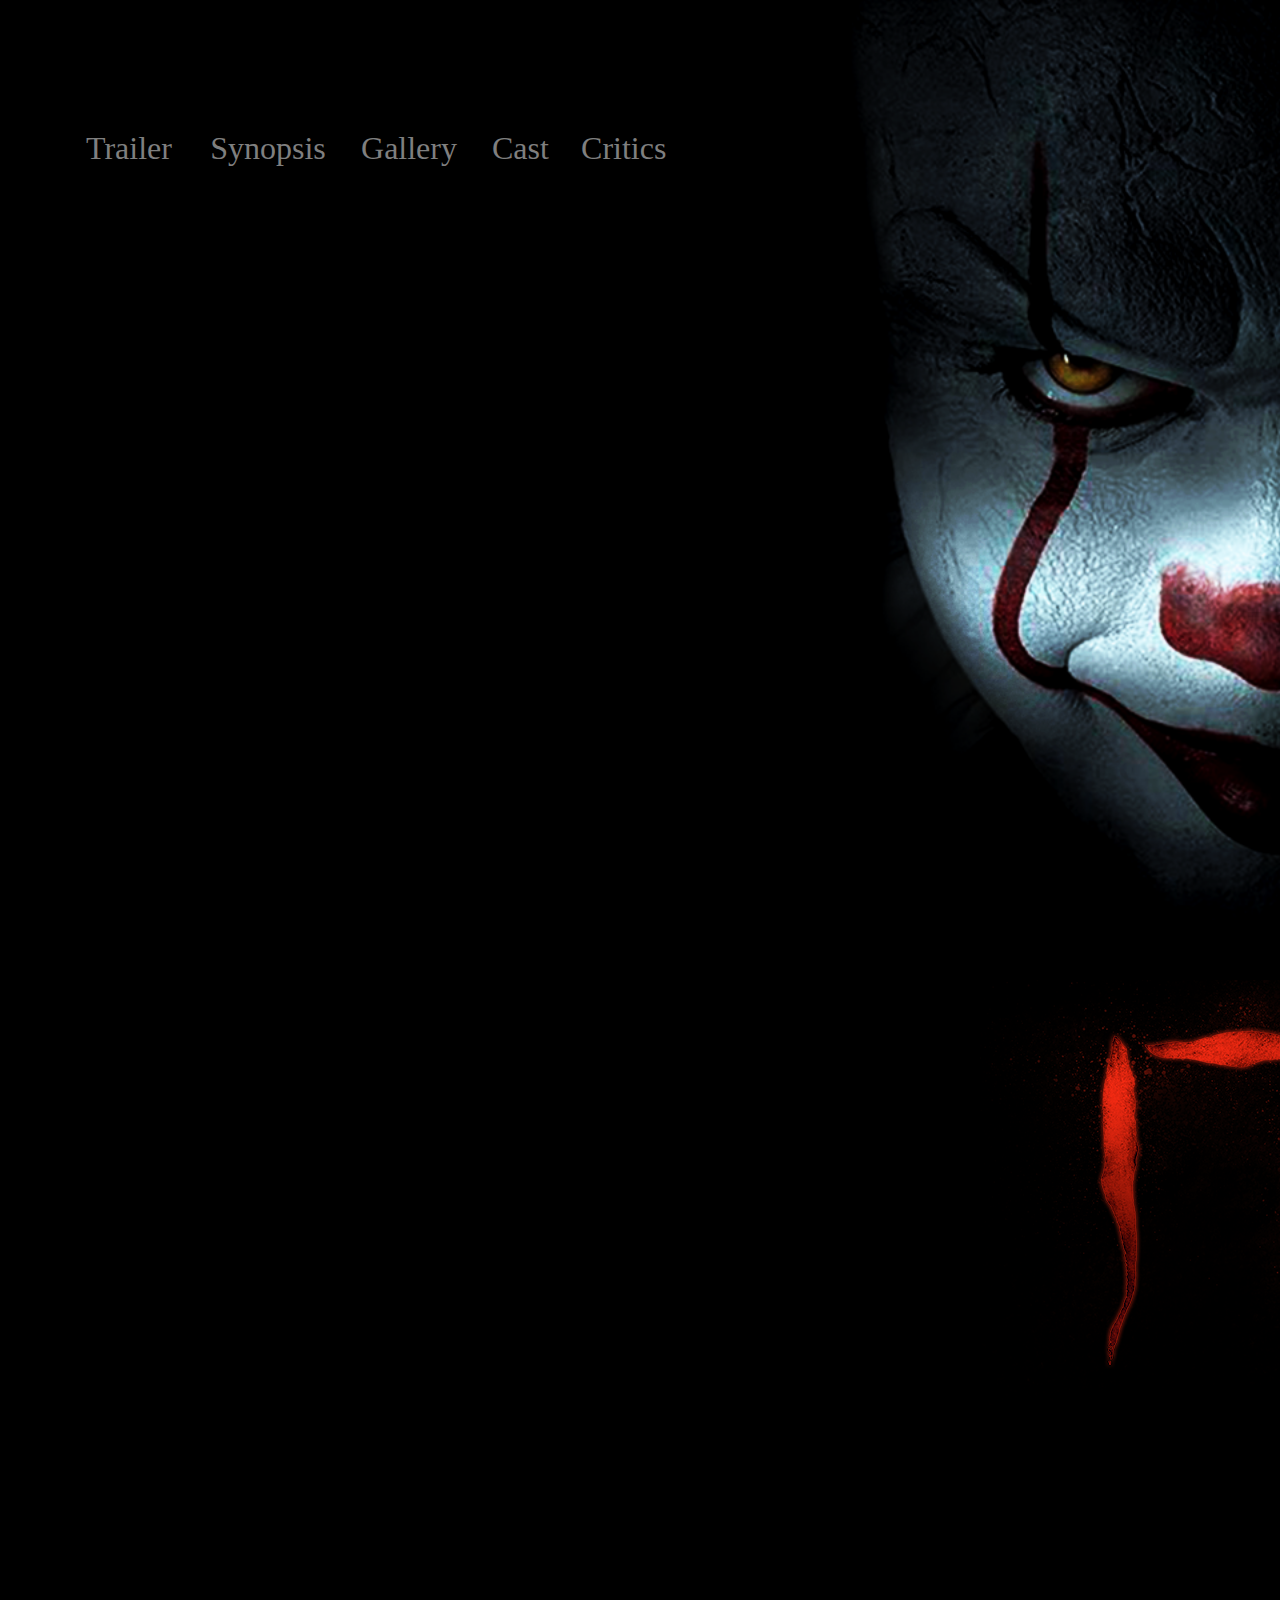
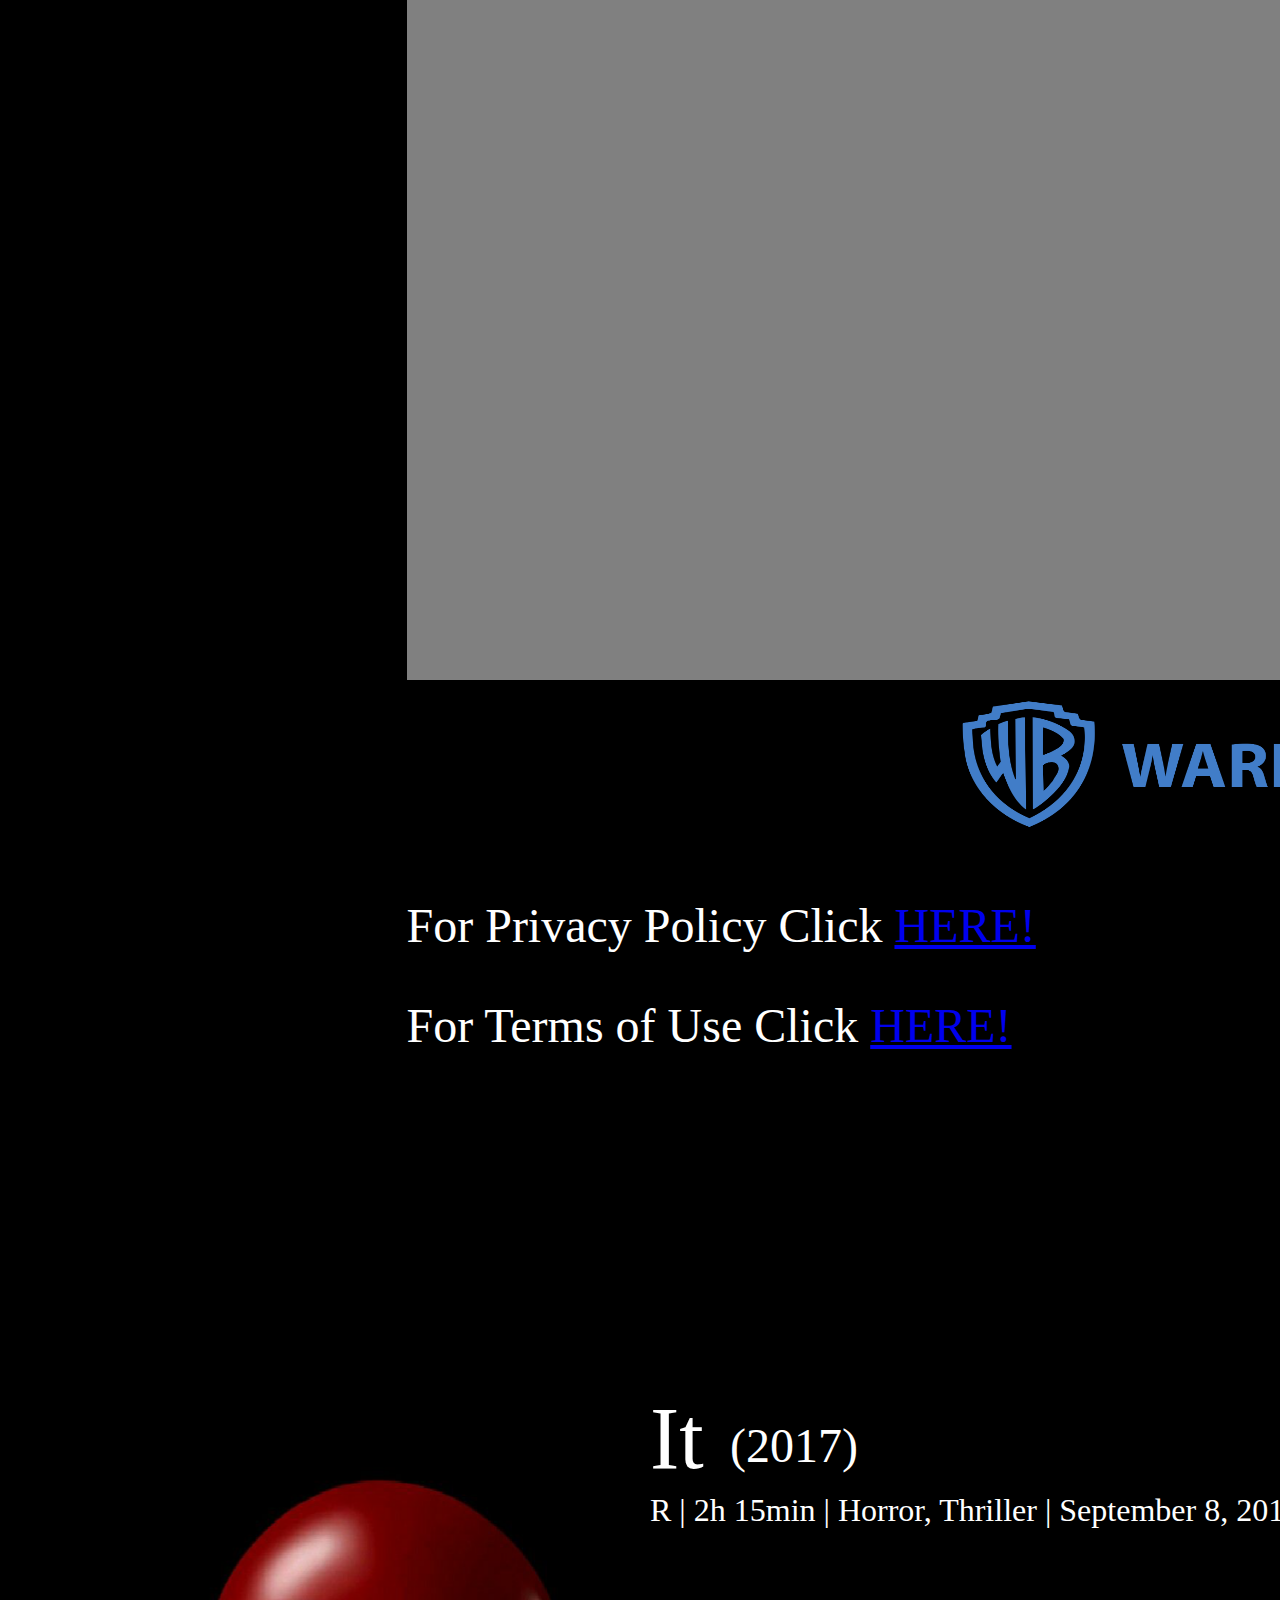
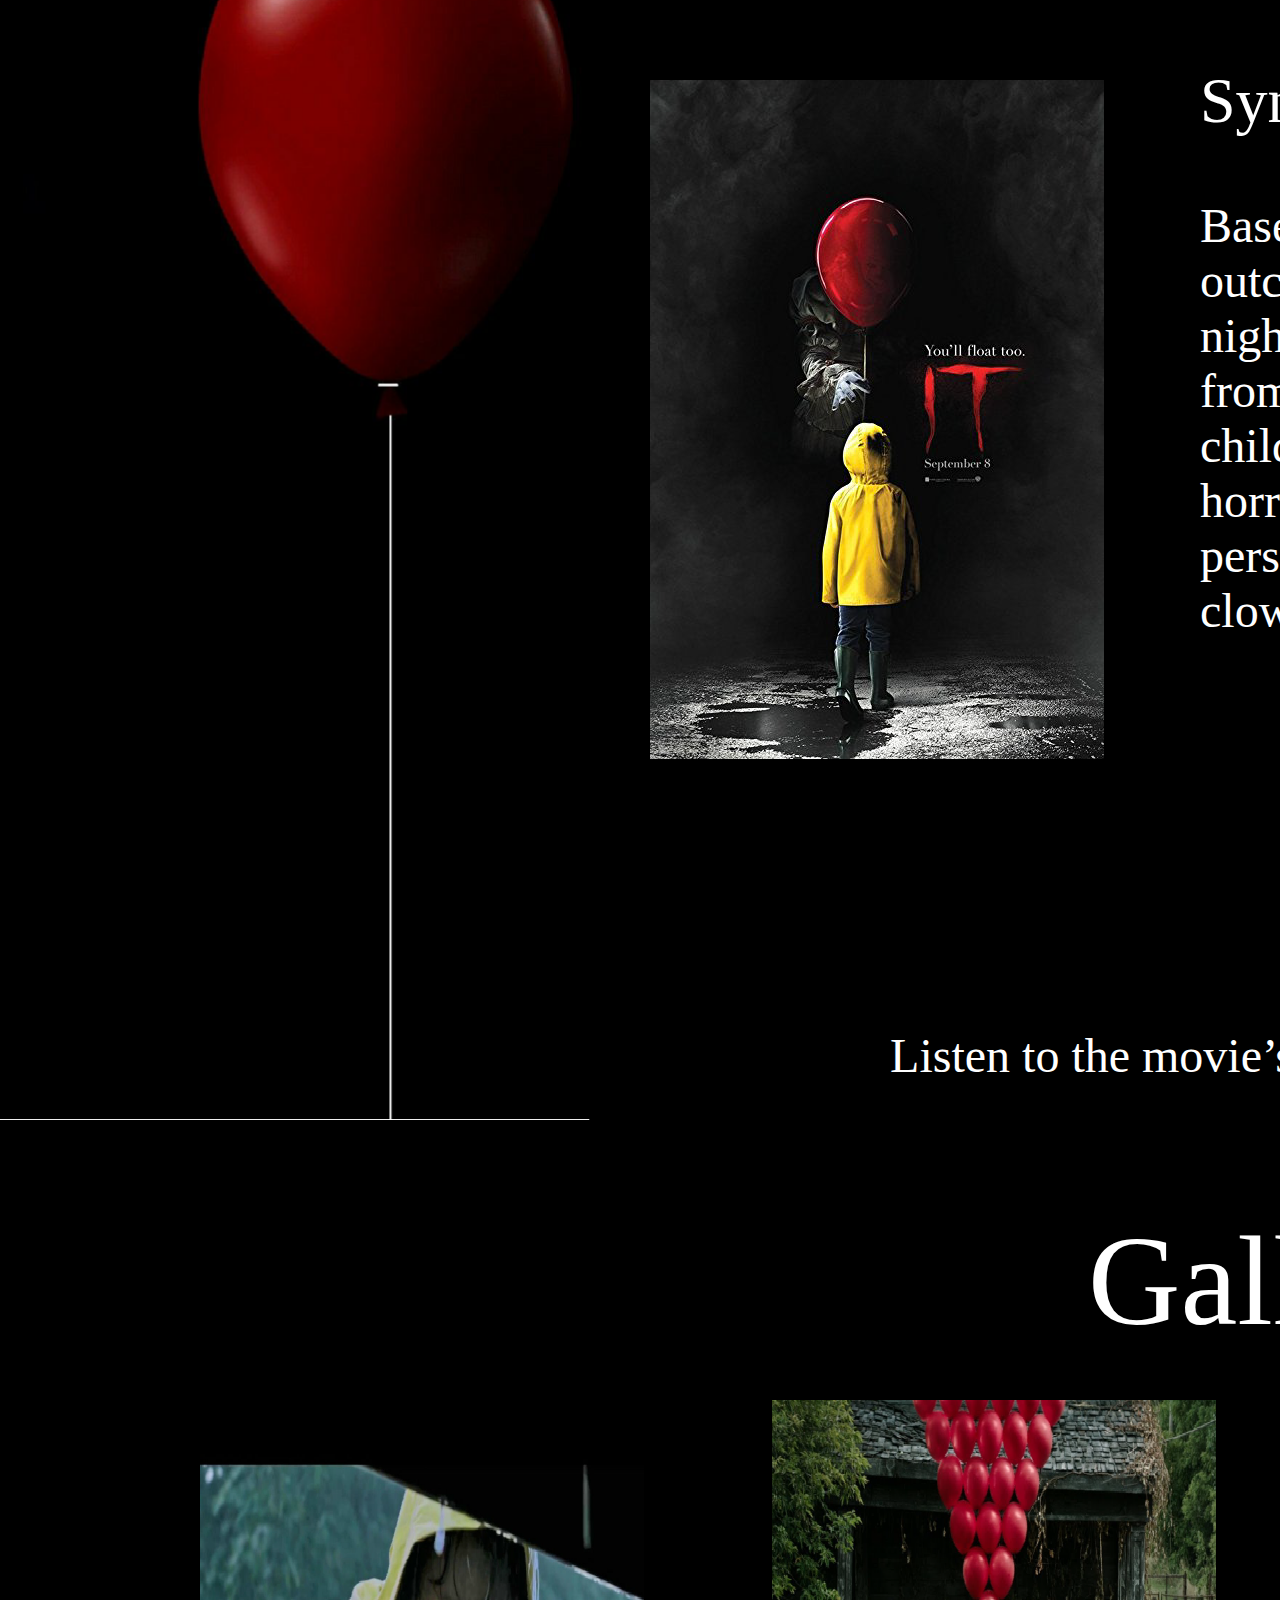
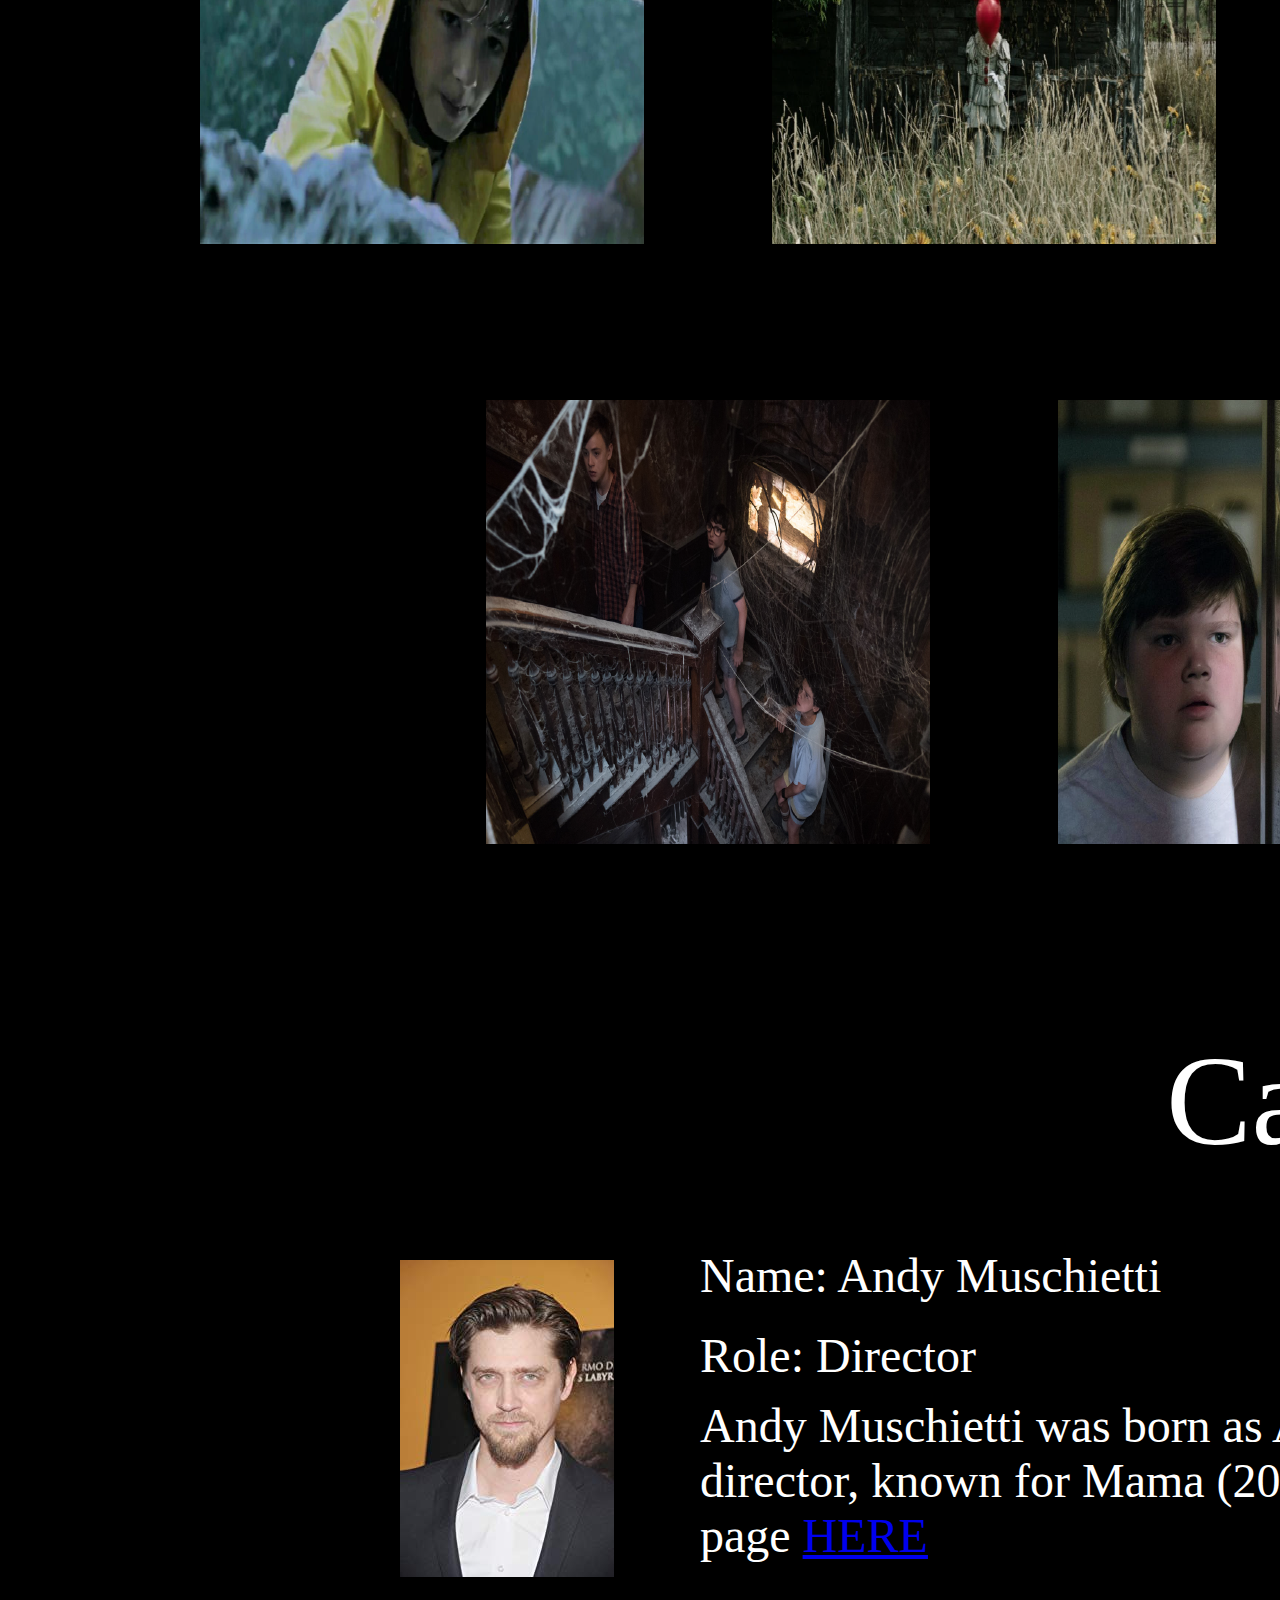
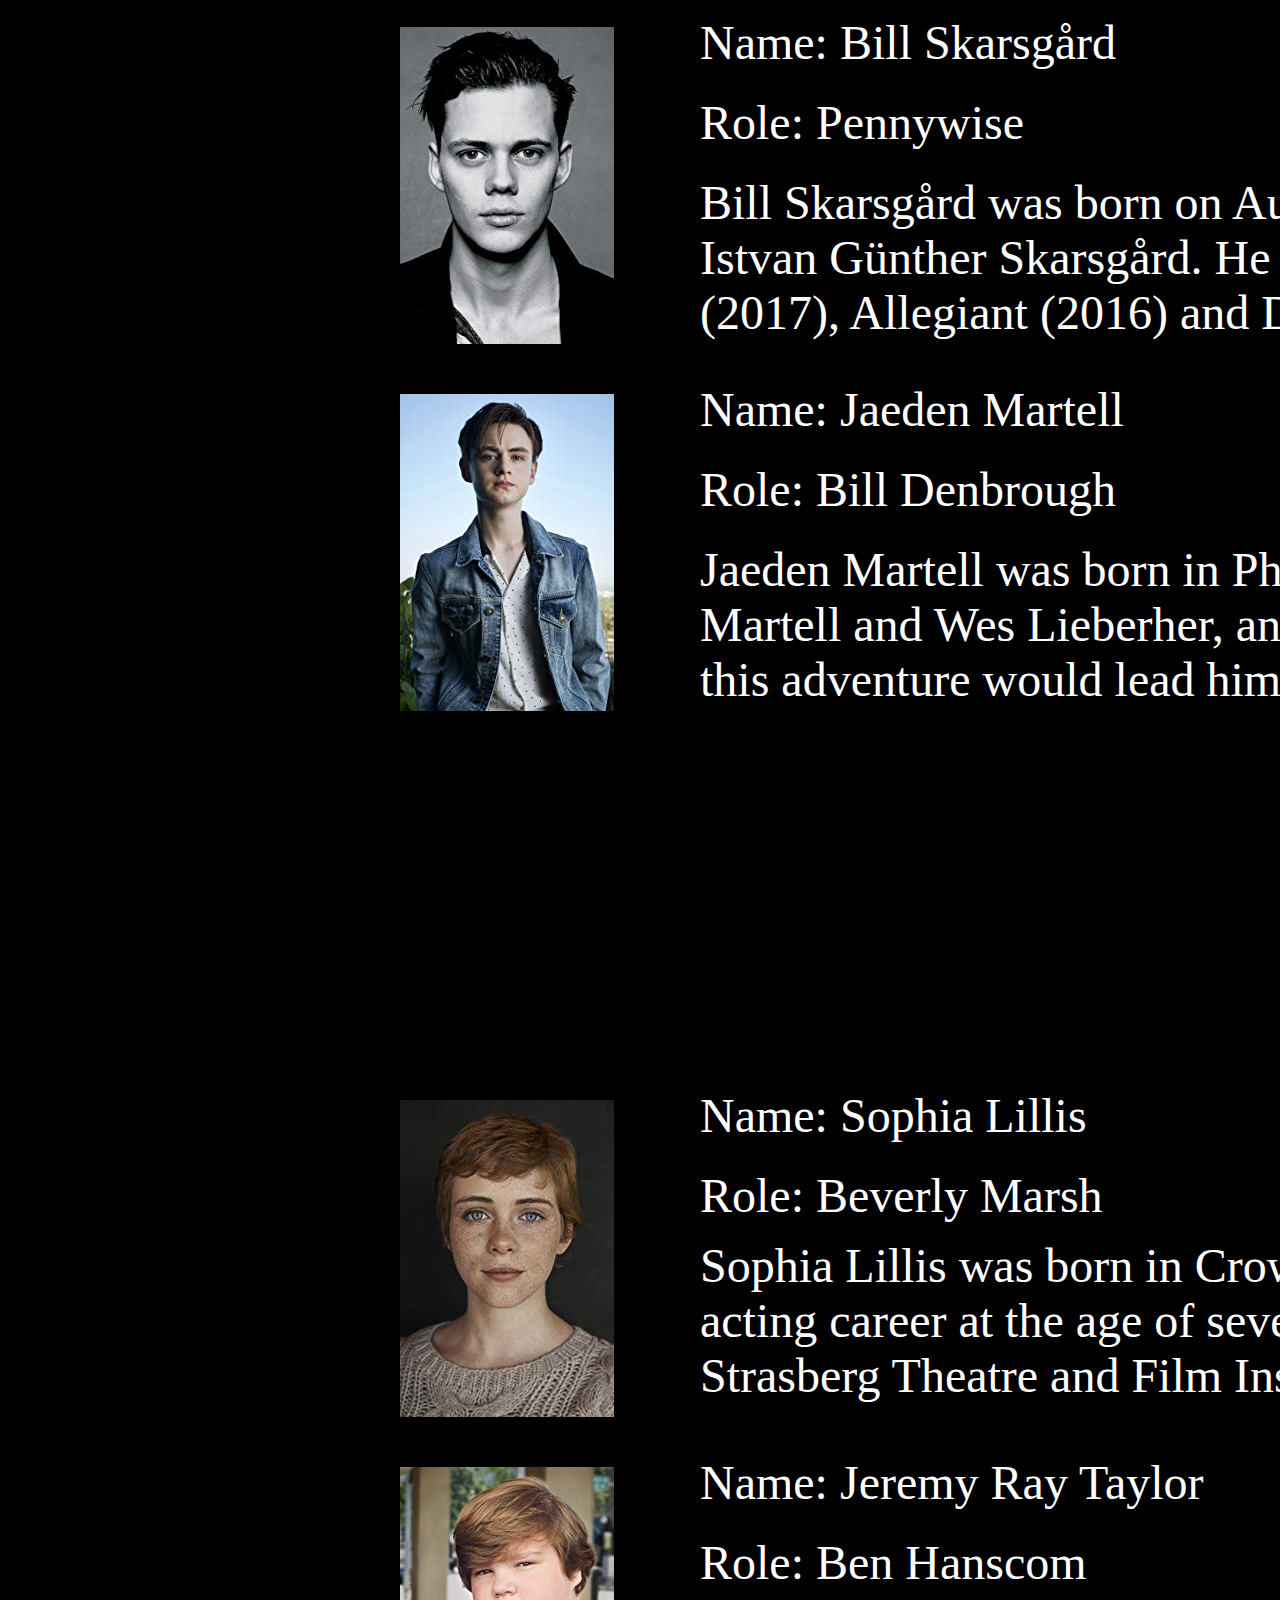
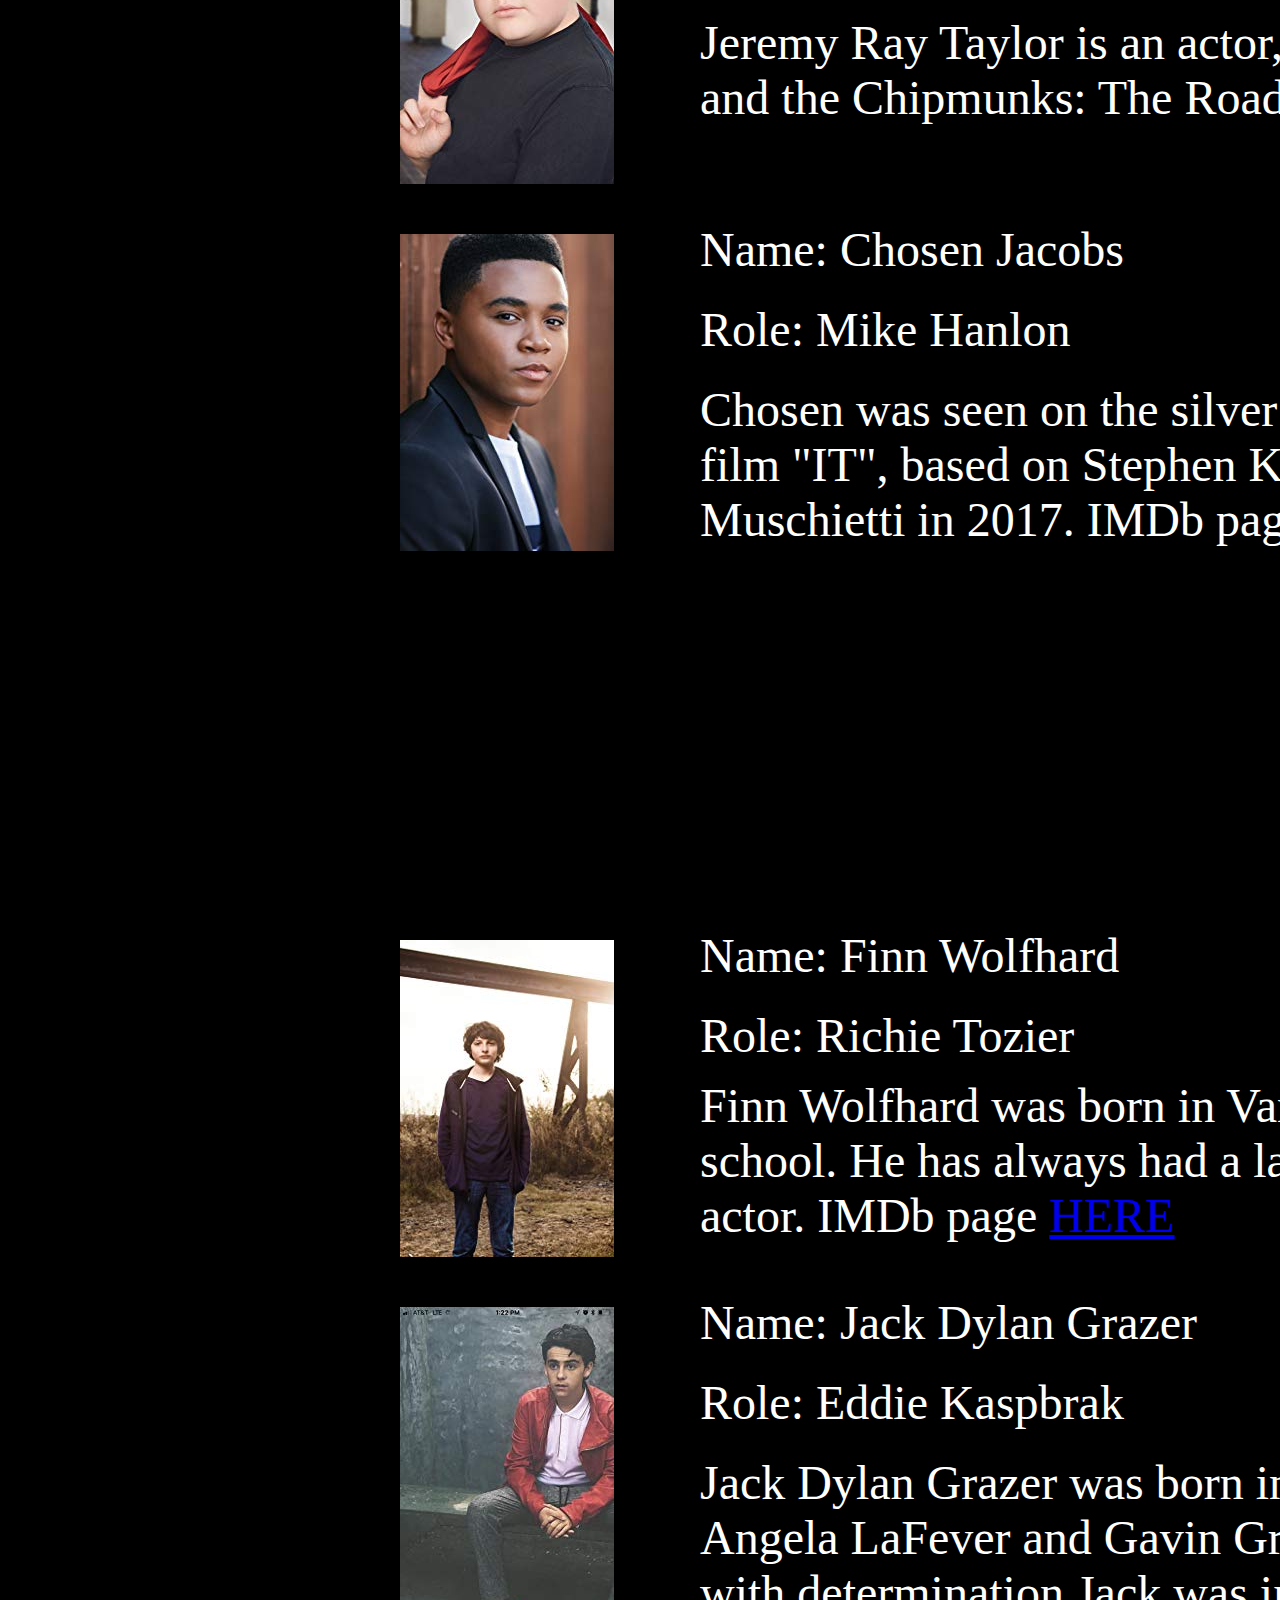
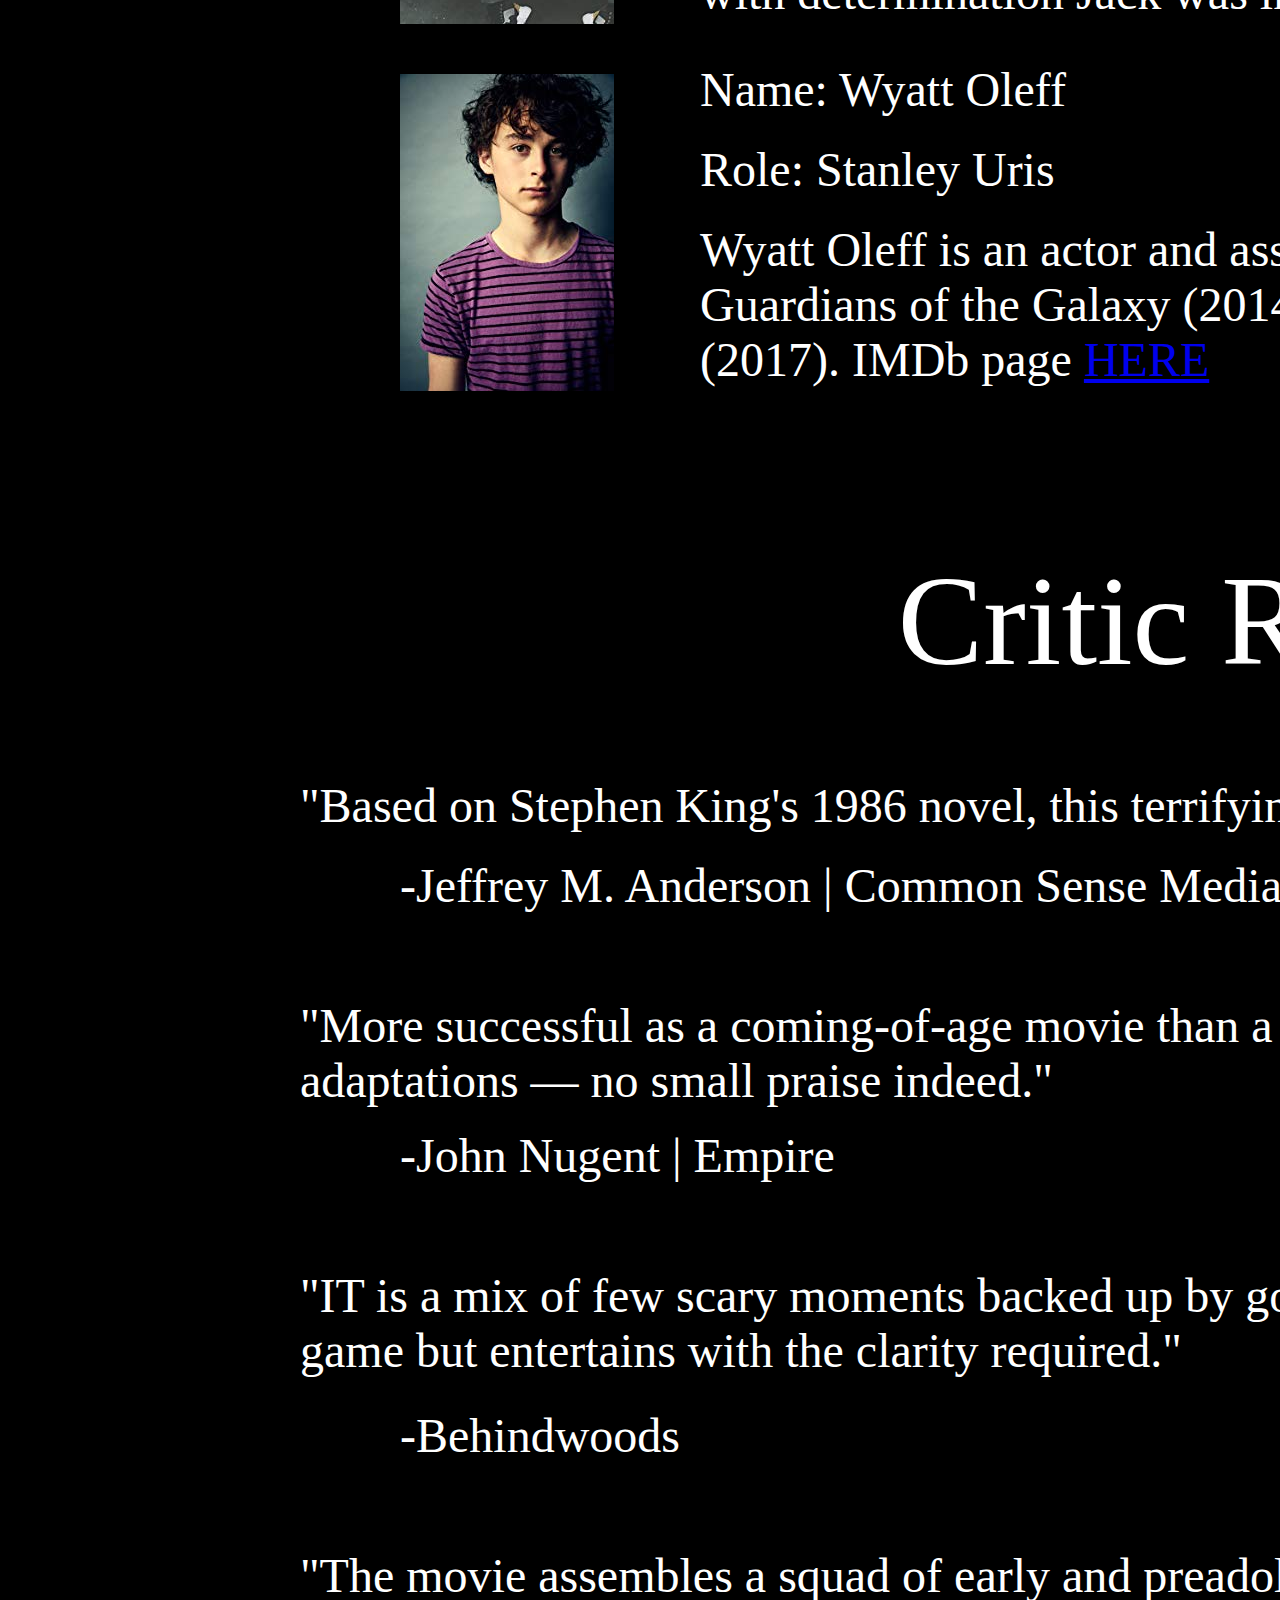
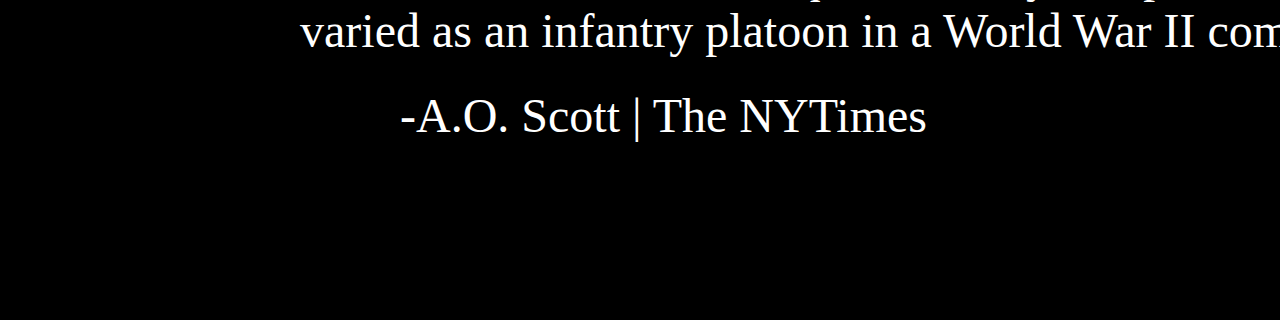
<file: project07/index.html>
<!DOCTYPE html>
<html>
<head>
	<title>ITtheMovie</title>
  <link rel="stylesheet" type="text/css" href="desktop1.css">
  <link rel="stylesheet" type="text/css" href="desktop2.css">
  <link rel="stylesheet" type="text/css" href="desktop3.css">
  <link rel="stylesheet" type="text/css" href="desktop4.css">
  <link rel="stylesheet" type="text/css" href="desktop5.css">
  <link rel="stylesheet" type="text/css" href="desktop6.css">
  <link rel="stylesheet" type="text/css" href="desktop7.css">
  <link rel="stylesheet" type="text/css" href="desktop8.css">
</head>
<body>

       <div id="wallpaper1">
        	<img id="paper1" src="images/back.png">

         <div id="itlogo">
         	<img id="logo" src="images/itlogo2.png">
         </div>
         <div id="face">
         	<img id="book" src="images/grayface.png">
         </div>
         <div id="insta">
         	<img id="gram" src="images/graygram.png">
         </div>
         <div id="twit">
         	<img id="ter" src="images/graytwitter.png">
         </div>
        	<a href="#wallpaper2"><div id="trailer">
      		<p style="color: #7f7f7f; font-family: times new roman; font-size: 2em; text-align: center;">Trailer</p>
      	</div></a>
      	<a href="#wallpaper3"><div id="synopsis">
      		<p style="color: #7f7f7f; font-family: times new roman; font-size: 2em; text-align: center;">Synopsis</p>
      	</div></a>
      	<a href="#wallpaper4"><div id="gallery">
      		<p style="color: #7f7f7f; font-family: times new roman; font-size: 2em; text-align: center;">Gallery</p>
      	</div></a>
      	<a href="#wallpaper5"><div id="cast">
      		<p style="color: #7f7f7f; font-family: times new roman; font-size: 2em; text-align: center;">Cast</p>
      	</div></a>
      	<a href="#wallpaper8"><div id="critics">
      		<p style="color: #7f7f7f; font-family: times new roman; font-size: 2em; text-align: center;">Critics</p>
      	</div></a>
        </div>


        <div id="wallpaper2">
        	<div id="warner">
          <a href="https://www.warnerbros.com/company/divisions/motion-pictures/#new-line-cinema" target="_blank"><img id="bros" src="images/company.png"></a>
         </div>
         <div id="video">
           <iframe width="1747" height="680" src="https://www.youtube.com/embed/xKJmEC5ieOk" frameborder="0" allow="accelerometer; autoplay; encrypted-media; gyroscope; picture-in-picture" allowfullscreen></iframe>
         </div>
         <div id="privacy">
           <p style="color: #ffffff; font-family: times new roman; font-size: 3em;">For Privacy Policy Click <a href="https://policies.warnerbros.com/privacy/en-us/html/privacy_en-us_1.0.0.html" target="_blank">HERE!</a></p>
           </div>
           <div id="terms">
           <p style="color: #ffffff; font-family: times new roman; font-size: 3em;">For Terms of Use Click <a href="https://policies.warnerbros.com/terms/en-us/html/terms_en-us_1.0.0.html" target="_blank">HERE!</a></p>
         </div>
        </div>



        <div id="wallpaper3">
        	<div id="ball">
        		<img id="oon" src="images/ballon.png">
        	</div>
          <div id="poster">
            <img id="post" src="images/poster.png">
            
          </div>
          <div id="header">
            <p style="color: #ffffff; font-family: times new roman; font-size: 5.5em;">It</p>
          </div>
          <div id="date">
            <p style="color: #ffffff; font-family: times new roman; font-size: 3em;">(2017)</p>
          </div>
          <div id="info">
            <p style="color: #ffffff; font-family: times new roman; font-size: 2em;">R | 2h 15min | Horror, Thriller | September 8, 2017 (USA)</p>
          </div>
          <div id="subheader">
            <p style="color: #ffffff; font-family: times new roman; font-size: 4em;">Synopsis</p>
          </div>
          <div id="summary">
            <p style="color: #ffffff; font-family: times new roman; font-size: 3em;">Based on the Stehpen King’s novel “It,” Seven young outcasts in Derry, Maine, are about to face their worst nightmare -- an ancient, shape-shifting evil that emerges from the sewer every 27 years to prey on the town's children. Banding together over the course of one horrifying summer, the friends must overcome their own personal fears to battle the murderous, bloodthirsty clown known as Pennywise.</p>
          </div>
          <div id="soundtrack">
            <p style="color: #ffffff; font-family: times new roman; font-size: 3em; text-align: center;">Listen to the movie’s soundtrack <a href="https://www.youtube.com/watch?v=8bIcOwdzywQ" target="_blank">HERE!</a></p>
          </div>
        	
        </div>


        <div id="wallpaper4">
          <div id="heading">
            <p style="color: #ffffff; font-family: times new roman; font-size: 8em; text-align: center;">Gallery</p>
          </div>
          <div id="image1">
            <img id="gallery1" src="images/gallery1.png">
          </div>
          <div id="image2">
            <img id="gallery2" src="images/gallery2.png">
          </div>
          <div id="image3">
            <img id="gallery3" src="images/gallery3.png">
          </div>
          <div id="image4">
            <img id="gallery4" src="images/gallery4.png">
          </div>
          <div id="image5">
            <img id="gallery5" src="images/gallery5.png">
          </div>
          <div id="image6">
            <img id="gallery6" src="images/gallery6.png">
          </div>
          <div id="image7">
            <img id="gallery7" src="images/gallery7.png">
          </div>

        </div>


        <div id="wallpaper5">
          <div id="casts">
            <p style="color: #ffffff; font-family: times new roman; font-size: 8em; text-align: center;">Cast</p>
          </div>
          <div id="direct">
            <img id="or" src="images/director.jpg">
          </div>
          <div id="name1">
            <p style="color: #ffffff; font-family: times new roman; font-size: 3em;">Name: Andy Muschietti</p>
          </div>
          <div id="role1">
            <p style="color: #ffffff; font-family: times new roman; font-size: 3em;">Role: Director</p>
          </div>
          <div id="para1">
            <p style="color: #ffffff; font-family: times new roman; font-size: 3em;">Andy Muschietti was born as Andrés Muschietti. He is a producer and director, known for Mama (2013), It (2017) and Mamá (2008). IMDb page <a href="https://www.imdb.com/name/nm0615592/?ref_=tt_ov_dr" target="_blank">HERE</a></p>
          </div>
          <div id="main">
            <img id="act1" src="images/actor1.jpg">
          </div>
          <div id="name2">
            <p style="color: #ffffff; font-family: times new roman; font-size: 3em;">Name: Bill Skarsgård</p>
          </div>
          <div id="role2">
            <p style="color: #ffffff; font-family: times new roman; font-size: 3em;">Role: Pennywise</p>
          </div>
          <div id="para2">
            <p style="color: #ffffff; font-family: times new roman; font-size: 3em;">Bill Skarsgård was born on August 9, 1990 in Vällingby, Sweden as Bill Istvan Günther Skarsgård. He is an actor and producer, known for It (2017), Allegiant (2016) and Deadpool 2 (2018). IMDb page <a href="https://www.imdb.com/name/nm0803889/?ref_=tt_cl_t8" target="_blank">HERE</a></p>
          </div>
          <div id="main2">
            <img id="act2" src="images/actor2.jpg">
          </div>
          <div id="name3">
            <p style="color: #ffffff; font-family: times new roman; font-size: 3em;">Name: Jaeden Martell</p>
          </div>
          <div id="role3">
            <p style="color: #ffffff; font-family: times new roman; font-size: 3em;">Role: Bill Denbrough</p>
          </div>
          <div id="para3">
            <p style="color: #ffffff; font-family: times new roman; font-size: 3em;">Jaeden Martell was born in Philadelphia, Pennsylvania, to artist Angela Martell and Wes Lieberher, an executive chef. He never expected that this adventure would lead him into a life of acting. IMDb page <a href="https://www.imdb.com/name/nm5897057/?ref_=tt_cl_t1" target="_blank">HERE</a></p>
          </div>
        </div>



        <div id="wallpaper6">
          <div id="main3">
            <img id="act3" src="images/actor3.jpg">
          </div>
          <div id="name4">
            <p style="color: #ffffff; font-family: times new roman; font-size: 3em;">Name: Sophia Lillis</p>
          </div>
          <div id="role4">
            <p style="color: #ffffff; font-family: times new roman; font-size: 3em;">Role: Beverly Marsh</p>
          </div>
          <div id="para4">
            <p style="color: #ffffff; font-family: times new roman; font-size: 3em;">Sophia Lillis was born in Crown Heights, Brooklyn. She started her acting career at the age of seven, when she took acting classes at Lee Strasberg Theatre and Film Institute in Manhattan. IMDb page <a href="https://www.imdb.com/name/nm6096118/?ref_=tt_cl_t3" target="_blank">HERE</a></p>
          </div>
          <div id="main4">
            <img id="act4" src="images/actor4.jpg">
          </div>
          <div id="name5">
            <p style="color: #ffffff; font-family: times new roman; font-size: 3em;">Name: Jeremy Ray Taylor</p>
          </div>
          <div id="role5">
            <p style="color: #ffffff; font-family: times new roman; font-size: 3em;">Role: Ben Hanscom</p>
          </div>
          <div id="para5">
            <p style="color: #ffffff; font-family: times new roman; font-size: 3em;">Jeremy Ray Taylor is an actor, known for It (2017), 42 (2013) and Alvin and the Chipmunks: The Road Chip (2015). IMDb page <a href="https://www.imdb.com/name/nm5582294/?ref_=tt_cl_t2" target="_blank">HERE</a></p>
          </div>
          <div id="main5">
            <img id="act5" src="images/actor5.jpg">
          </div>
          <div id="name6">
            <p style="color: #ffffff; font-family: times new roman; font-size: 3em;">Name: Chosen Jacobs</p>
          </div>
          <div id="role6">
            <p style="color: #ffffff; font-family: times new roman; font-size: 3em;">Role: Mike Hanlon</p>
          </div>
          <div id="para6">
            <p style="color: #ffffff; font-family: times new roman; font-size: 3em;">Chosen was seen on the silver screen in the highly-anticipated horror film "IT", based on Stephen King's novel and directed by Andy Muschietti in 2017. IMDb page <a href="https://www.imdb.com/name/nm7483475/?ref_=tt_cl_t5" target="_blank">HERE</a></p>
          </div>
        </div>


        <div id="wallpaper7">
          <div id="main6">
            <img id="act6" src="images/actor6.jpg">
          </div>
          <div id="name7">
            <p style="color: #ffffff; font-family: times new roman; font-size: 3em;">Name: Finn Wolfhard</p>
          </div>
          <div id="role7">
            <p style="color: #ffffff; font-family: times new roman; font-size: 3em;">Role: Richie Tozier</p>
          </div>
           <div id="para7">
            <p style="color: #ffffff; font-family: times new roman; font-size: 3em;">Finn Wolfhard was born in Vancouver, Canada, where he is now in high school. He has always had a laser focus on continuously growing as an actor. IMDb page <a href="https://www.imdb.com/name/nm6016511/?ref_=tt_cl_t4" target="_blank">HERE</a></p>
          </div>
          <div id="main7">
            <img id="act7" src="images/actor7.jpg">
          </div>
          <div id="name8">
            <p style="color: #ffffff; font-family: times new roman; font-size: 3em;">Name: Jack Dylan Grazer</p>
          </div>
           <div id="role8">
            <p style="color: #ffffff; font-family: times new roman; font-size: 3em;">Role: Eddie Kaspbrak</p>
          </div>
          <div id="para8">
            <p style="color: #ffffff; font-family: times new roman; font-size: 3em;">Jack Dylan Grazer was born in Los Angeles, California, to parents Angela LaFever and Gavin Grazer. Always with a smile on his face and with determination Jack was invited... IMDb page <a href="https://www.imdb.com/name/nm6244013/?ref_=tt_cl_t6" target="_blank">HERE</a></p>
          </div>
          <div id="main8">
            <img id="act8" src="images/actor8.jpg">
          </div>
          <div id="name9">
            <p style="color: #ffffff; font-family: times new roman; font-size: 3em;">Name: Wyatt Oleff</p>
          </div>
          <div id="role9">
            <p style="color: #ffffff; font-family: times new roman; font-size: 3em;">Role: Stanley Uris</p>
          </div>
          <div id="para9">
            <p style="color: #ffffff; font-family: times new roman; font-size: 3em;">Wyatt Oleff is an actor and assistant director, known for It (2017), Guardians of the Galaxy (2014) and Guardians of the Galaxy Vol. 2 (2017). IMDb page <a href="https://www.imdb.com/name/nm5200476/?ref_=tt_cl_t7" target="_blank">HERE</a></p>
          </div>

        </div>


        <div id="wallpaper8">
          <div id="crit">
            <p style="color: #ffffff; font-family: times new roman; font-size: 8em; text-align: center;">Critic Reviews</p>
          </div>
          <div id="crit1">
            <p style="color: #ffffff; font-family: times new roman; font-size: 3em;">"Based on Stephen King's 1986 novel, this terrifying clown movie builds "It"s fright from fear "It"self."</p>
          </div>
          <div id="by1">
            <p style="color: #ffffff; font-family: times new roman; font-size: 3em;">-Jeffrey M. Anderson | Common Sense Media</p>
          </div>
          <div id="crit2">
            <p style="color: #ffffff; font-family: times new roman; font-size: 3em;">"More successful as a coming-of-age movie than a horror, It still ranks among the better Stephen King adaptations — no small praise indeed."</p>
          </div>
          <div id="by2">
            <p style="color: #ffffff; font-family: times new roman; font-size: 3em;">-John Nugent | Empire</p>
          </div>
          <div id="crit3">
            <p style="color: #ffffff; font-family: times new roman; font-size: 3em;">"IT is a mix of few scary moments backed up by good situational comedy! Not the most unpredictable guessing game but entertains with the clarity required."</p>
          </div>
          <div id="by3">
            <p style="color: #ffffff; font-family: times new roman; font-size: 3em;">-Behindwoods</p>
          </div>
          <div id="crit4">
            <p style="color: #ffffff; font-family: times new roman; font-size: 3em;">"The movie assembles a squad of early and preadolescent ghostbusters as varied as an infantry platoon in a World War II combat picture."</p>
          </div>
          <div id="by4">
            <p style="color: #ffffff; font-family: times new roman; font-size: 3em;">-A.O. Scott | The NYTimes</p>
          </div>
        </div>


































</body>
</html>
</file>
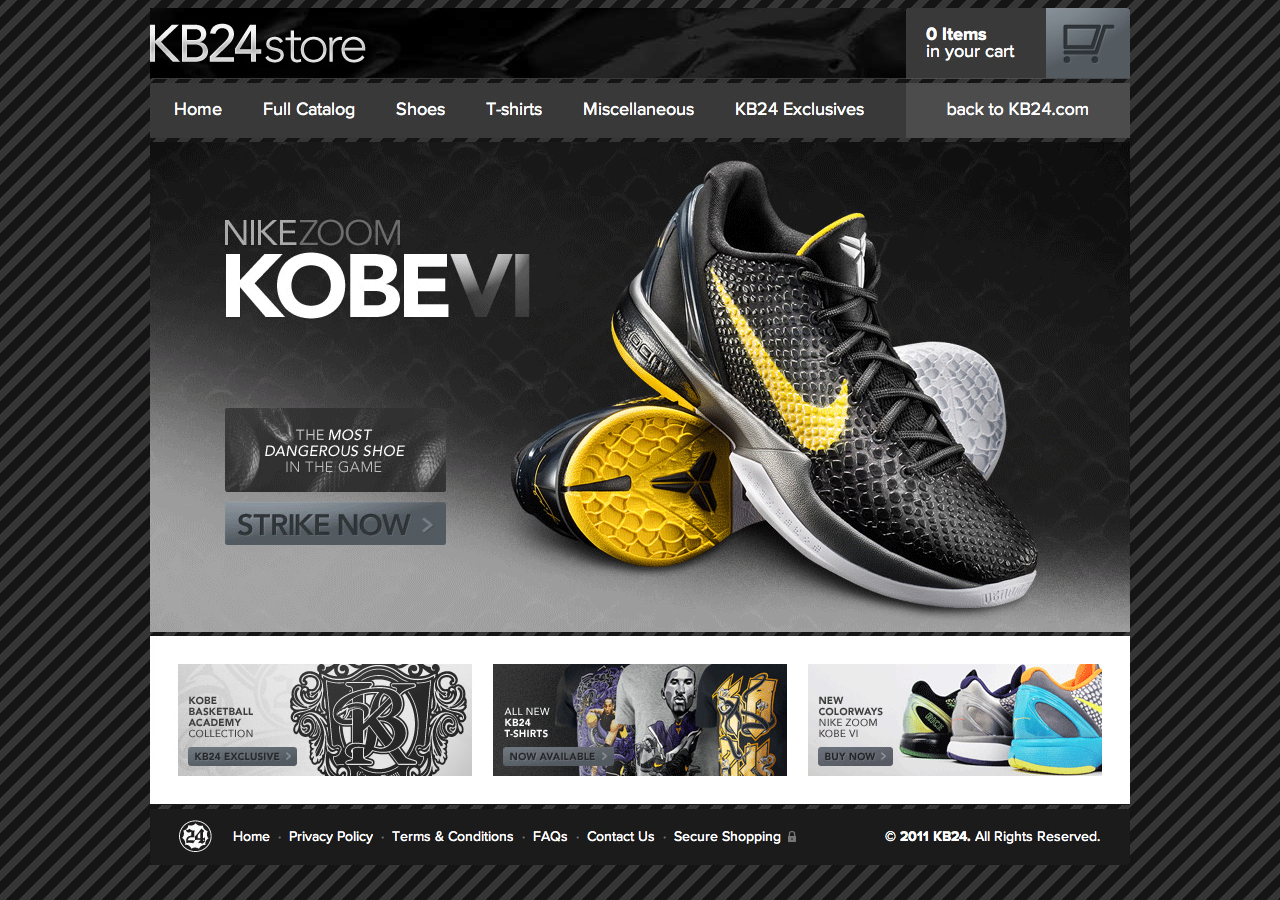
<file: project02/Assign.2.html>
<!DOCTYPE html>
<html>
<head>
	<title></title>
</head>
<body background="images to use/black_diagonal_stripes_seamless_background_pattern.jpg">
	<table cellspacing="0" cellpadding="0" align="center">
		<tr> 
			<td colspan="6">
				<img src="images to use/kb24store_full_03.png">
			</td>
			<td> 
				<img src="images to use/kb24store_full_04.png">
			</td>
		</tr>
		<tr>
			<td>
				<img src="images to use/kb24store_full_06.png">
			</td>
			<td>
				<img src="images to use/kb24store_full_07.png">
			</td>
			<td>
				<img src="images to use/kb24store_full_08.png">
			</td>
			<td>
				<img src="images to use/kb24store_full_09.png">
			</td>
			<td>
				<img src="images to use/kb24store_full_10.png">
			</td>
			<td>
				<img src="images to use/kb24store_full_11.png">
			</td>
            <td>
            	<img src="images to use/kb24store_full_12.png">
            </td>
		</tr>
		<tr>
			<td colspan="7">
				<img src="images to use/kb24store_full_13.png">
			</td>
		</tr>
	</table>
	<table cellspacing="0" cellpadding="0" align="center">
		<tr>
			<td>
				<img src="images to use/kb24store_full_14.png">
			</td>
			<td>
				<img src="images to use/kb24store_full_15.png">
			</td>
			<td>
				<img src="images to use/kb24store_full_16.png">
			</td>
		</tr>
	</table>
	<table cellspacing="0" cellpadding="0" align="center">
		<tr>
			<td>
				<img src="images to use/kb24store_full_17.png">
			</td>
			<td>
				<img src="images to use/kb24store_full_18.png">
			</td>
			<td>
				<img src="images to use/kb24store_full_19.png">
			</td>
			<td>
				<img src="images to use/kb24store_full_20.png">
			</td>
			<td>
				<img src="images to use/kb24store_full_21.png">
			</td>
            <td>
            	<img src="images to use/kb24store_full_22.png">
            </td>
            <td>
            	<img src="images to use/kb24store_full_23.png">
            </td>
            <td>
            	<img src="images to use/kb24store_full_24.png">
            </td>
		</tr>
	</table>

</body>
</html>
</file>
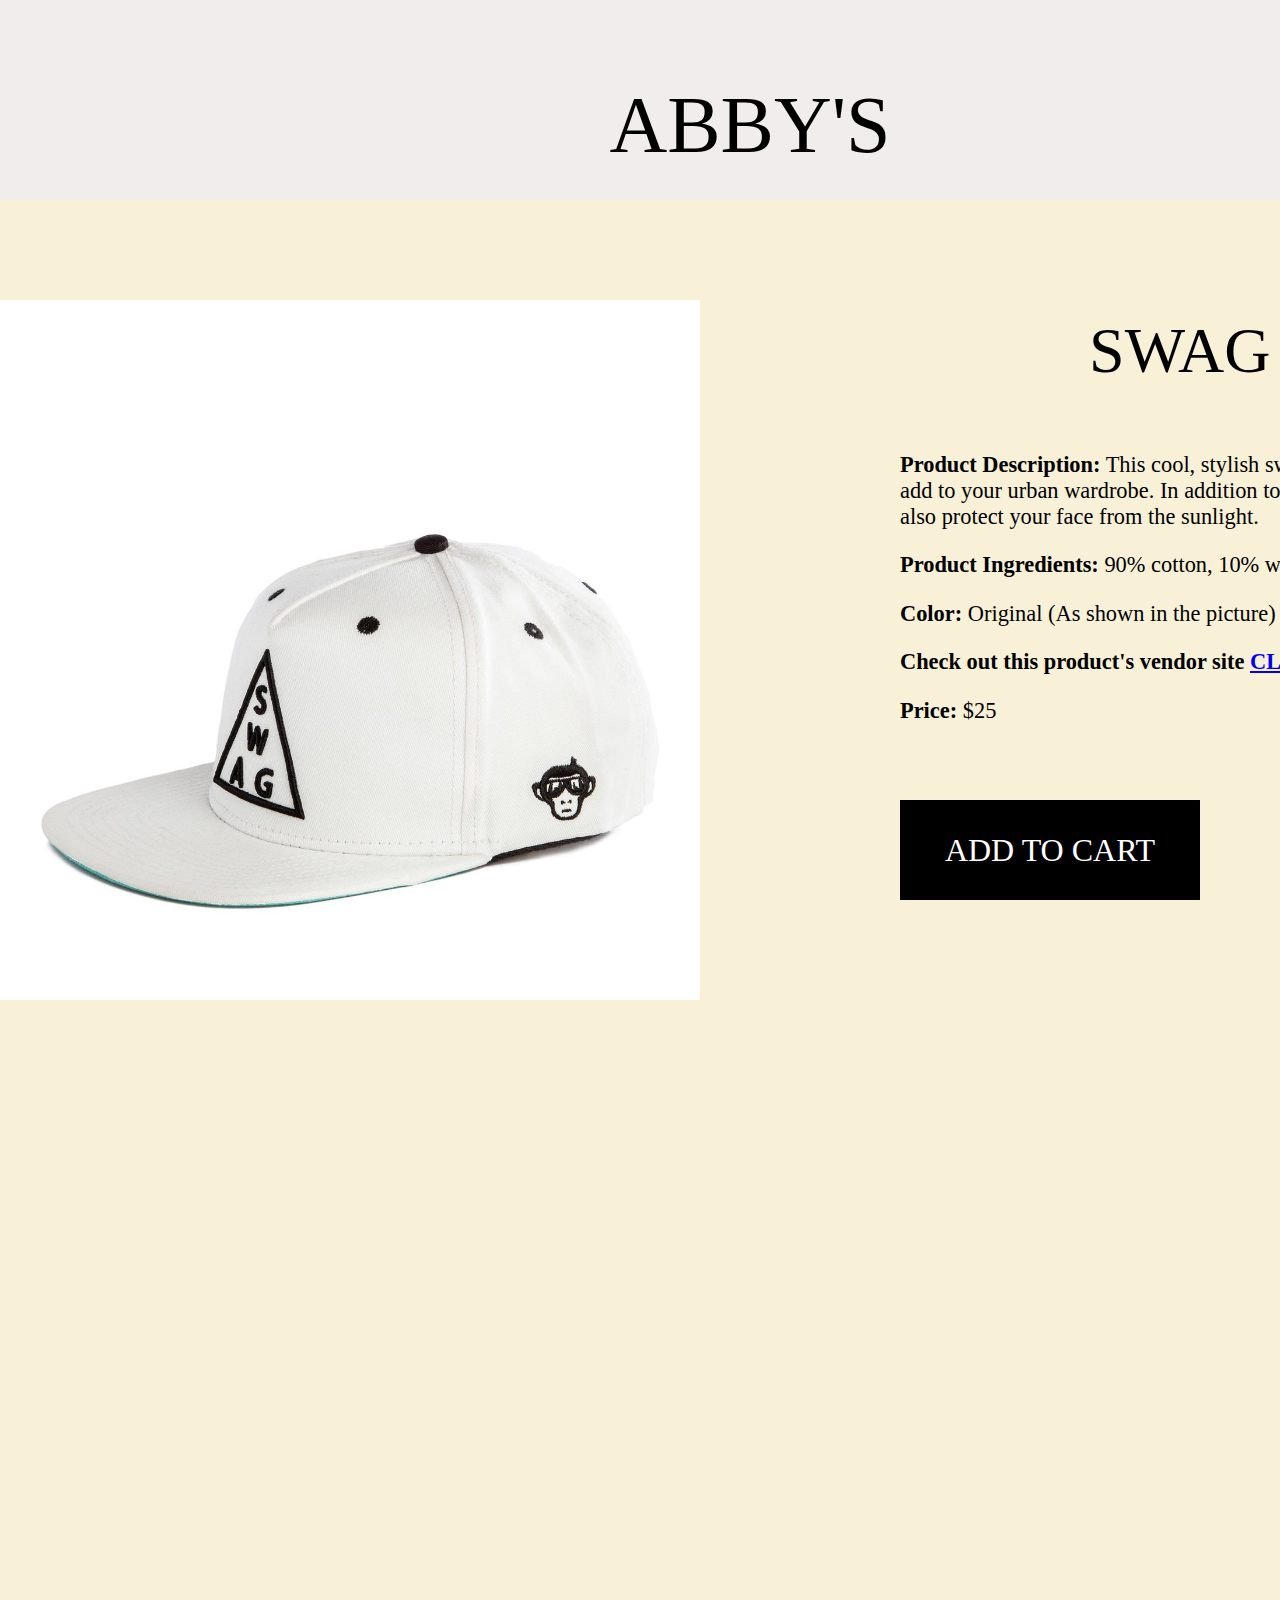
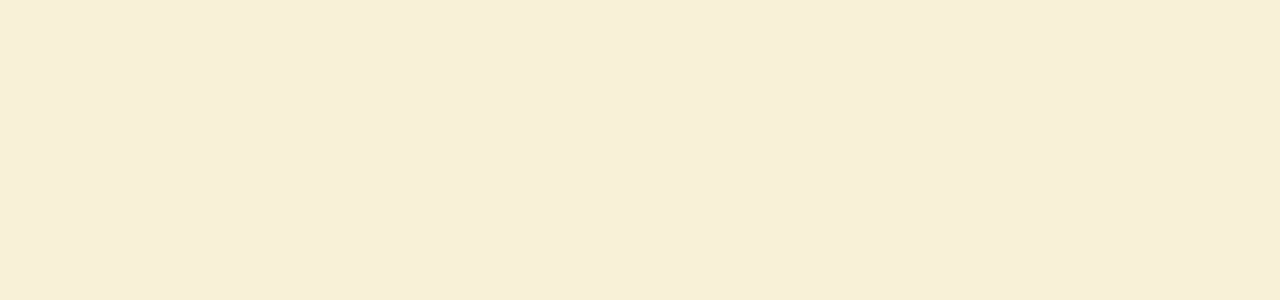
<file: project03/gravesproject3.html>
<!DOCTYPE html>
<html>
<head>
	<title></title>
	<link rel="stylesheet" type="text/css" href="gravesproject3.css">
</head>
<body>
	<div id="main">
	      <div class="centered" id="banner">
	      	<p class="centered" style="color: black; width: 1500px; text-align: center;">
                  ABBY'S
	      	</p>
	      </div>
	      <div id="image">
	      	<img id="imagery" class="centered" src="cap.jpg" />

	      </div>
	      <div class="centered" id="write">
	      	<p class="centered" style="font-family: baskerville, didot, serif; font-size: 4em; text-align: center;">
	      		SWAG CAP
	      	</p>
	      	<p class="centered" style="font-family: baskerville, didot, serif; font-size: 1.4em; text-align: left;">
	      		<strong>Product Description:</strong> This cool, stylish swag cap is the perfect accessory to add to your urban wardrobe. In addition to it's sleek, cool design this cap will also protect your face from the sunlight.  
	      	</p>
	      	<p class="centered" style="font-family: baskerville, didot, serif; font-size: 1.4em; text-align: left;">
	      		<strong>Product Ingredients:</strong> 90% cotton, 10% wool, lining 100% polyester
	      	</p>
	      	<p class="centered" style="font-family: baskerville, didot, serif; font-size: 1.4em; text-align: left;">
	      		<strong>Color:</strong> Original (As shown in the picture)
	      	</p>
	      	
          	<p class="centered" style="font-family: baskerville, didot, serif; font-size: 1.4em; text-align: left;">
          		<strong>Check out this product's vendor site</strong> <a class="centered" href="https://www.zumiez.com/accessories/hats.html" target="_blank"> <strong>CLICK HERE!</strong></a>
          		
          	</p>
          	<p class="centered" style="font-family: baskerville, didot, serif; font-size: 1.4em; text-align: left;">
          		<strong>Price:</strong> $25
          		
          	</p>

          </div>
          <div class="centered" id="box">
          	<p class="centered" style="font-family: baskerville, didot, serif; text-align: center;">
          		ADD TO CART

          	</p>
          	
          	



          </div>
	      













	</div>


</body>
</html>
</file>
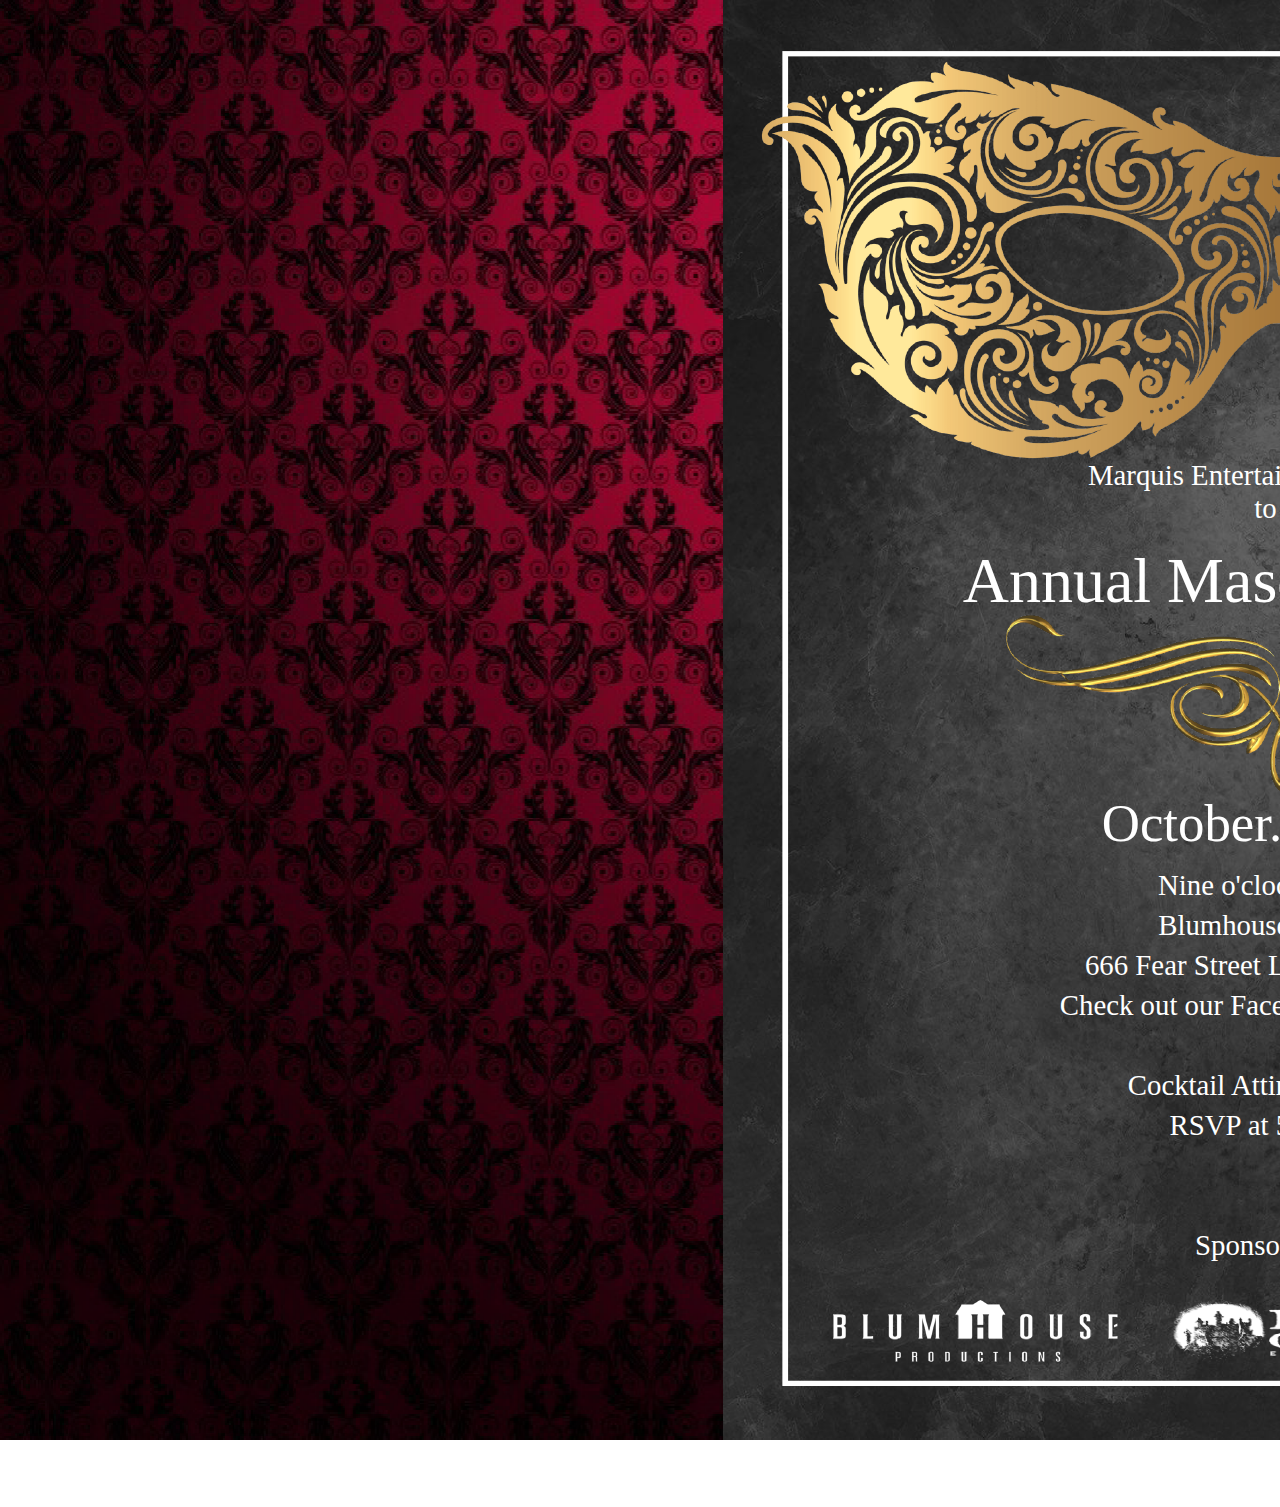
<file: project04/bgraves-p4.html>
<!DOCTYPE html>
<html>
<head>
	<title>Invitation Poster</title>
	<link rel="stylesheet" type="text/css" href="mystyle.css">
</head>
<body>
	<div id="wallpaper">
    	<img id="wall" class="centered" src="images/red.png">
    	
    <div id="background">
    	<img id="back" class="centered" src="images/back.png">
    <div id="toptier">
    	<img id="mask" class="centered" src="images/mask.png">
    </div>
    <div class="centered" id="intro">
    	<p class="centered" style="color: white; font-family: Imprint MT shadow; font-size: 1.8em; text-align: center;">
    		 Marquis Entertainment invites you to our
    	</p>
    </div>
    <div class="centered" id="header">
    	<p class="centered" style="color: white; font-family: Imprint MT shadow; font-size: 4em; text-align: center;">
    		Annual Masquerade Ball 
    	</p>
    </div>
    <div id="underline">
    	<img id="line" class="centered" src="images/underline.png">
    </div>
    <div class="centered" id="date">
    	<p class="centered" style="color: white; font-family: Imprint MT shadow; font-size: 3.3em; text-align: center;">
    		October.30.2019
    	</p>
    </div>
    <div class="centered" id="text1">
    	<p class="centered" style="color: white; font-family: Imprint MT shadow; font-size: 1.8em; text-align: center;">
    		Nine o'clock at night 
    	</p>
    </div>
    <div class="centered" id="text2">
    	<p class="centered" style="color: white; font-family: Imprint MT shadow; font-size: 1.8em; text-align: center;">
    		Blumhouse Mansion 
    	</p>
    </div>
    <div class="centered" id="text3">
    	<p class="centered" style="color: white; font-family: Imprint MT shadow; font-size: 1.8em; text-align: center;">
    		666 Fear Street Lane | Miami, FL 
    	</p>
    </div>
    <div class="centered" id="text4">
    	<p class="centered" style="color: white; font-family: Imprint MT shadow; font-size: 1.8em; text-align: center;">
    		Check out our Facebook page <a class="centered" href="https://www.facebook.com/masquerade.ball.3/" target="_blank">HERE!</a> 
    	</p>
    </div>
    <div class="centered" id="text5">
    	<p class="centered" style="color: white; font-family: Imprint MT shadow; font-size: 1.8em; text-align: center;">
    		Cocktail Attire with Mask 
    	</p>
    </div>
    <div class="centered" id="text6">
    	<p class="centered" style="color: white; font-family: Imprint MT shadow; font-size: 1.8em; text-align: center;">
    		RSVP at 555-5555 
    	</p>
    </div>
    <div class="centered" id="text7">
    	<p class="centered" style="color: white; font-family: Imprint MT shadow; font-size: 1.8em; text-align: center;">
    		Sponsored by: 
    	</p>
    </div>
    <div id="ad2">
        <img id="pic2" class="centered" src="images/sponser2.png">
    </div>
    <div id="ad1">
        <img id="pic1" class="centered" src="images/sponser1.png">
    </div>
    <div id="ad3">
        <img id="pic3" class="centered" src="images/sponser3.png">
    </div>


    </div>

    </div>

</body>
</html>
</file>
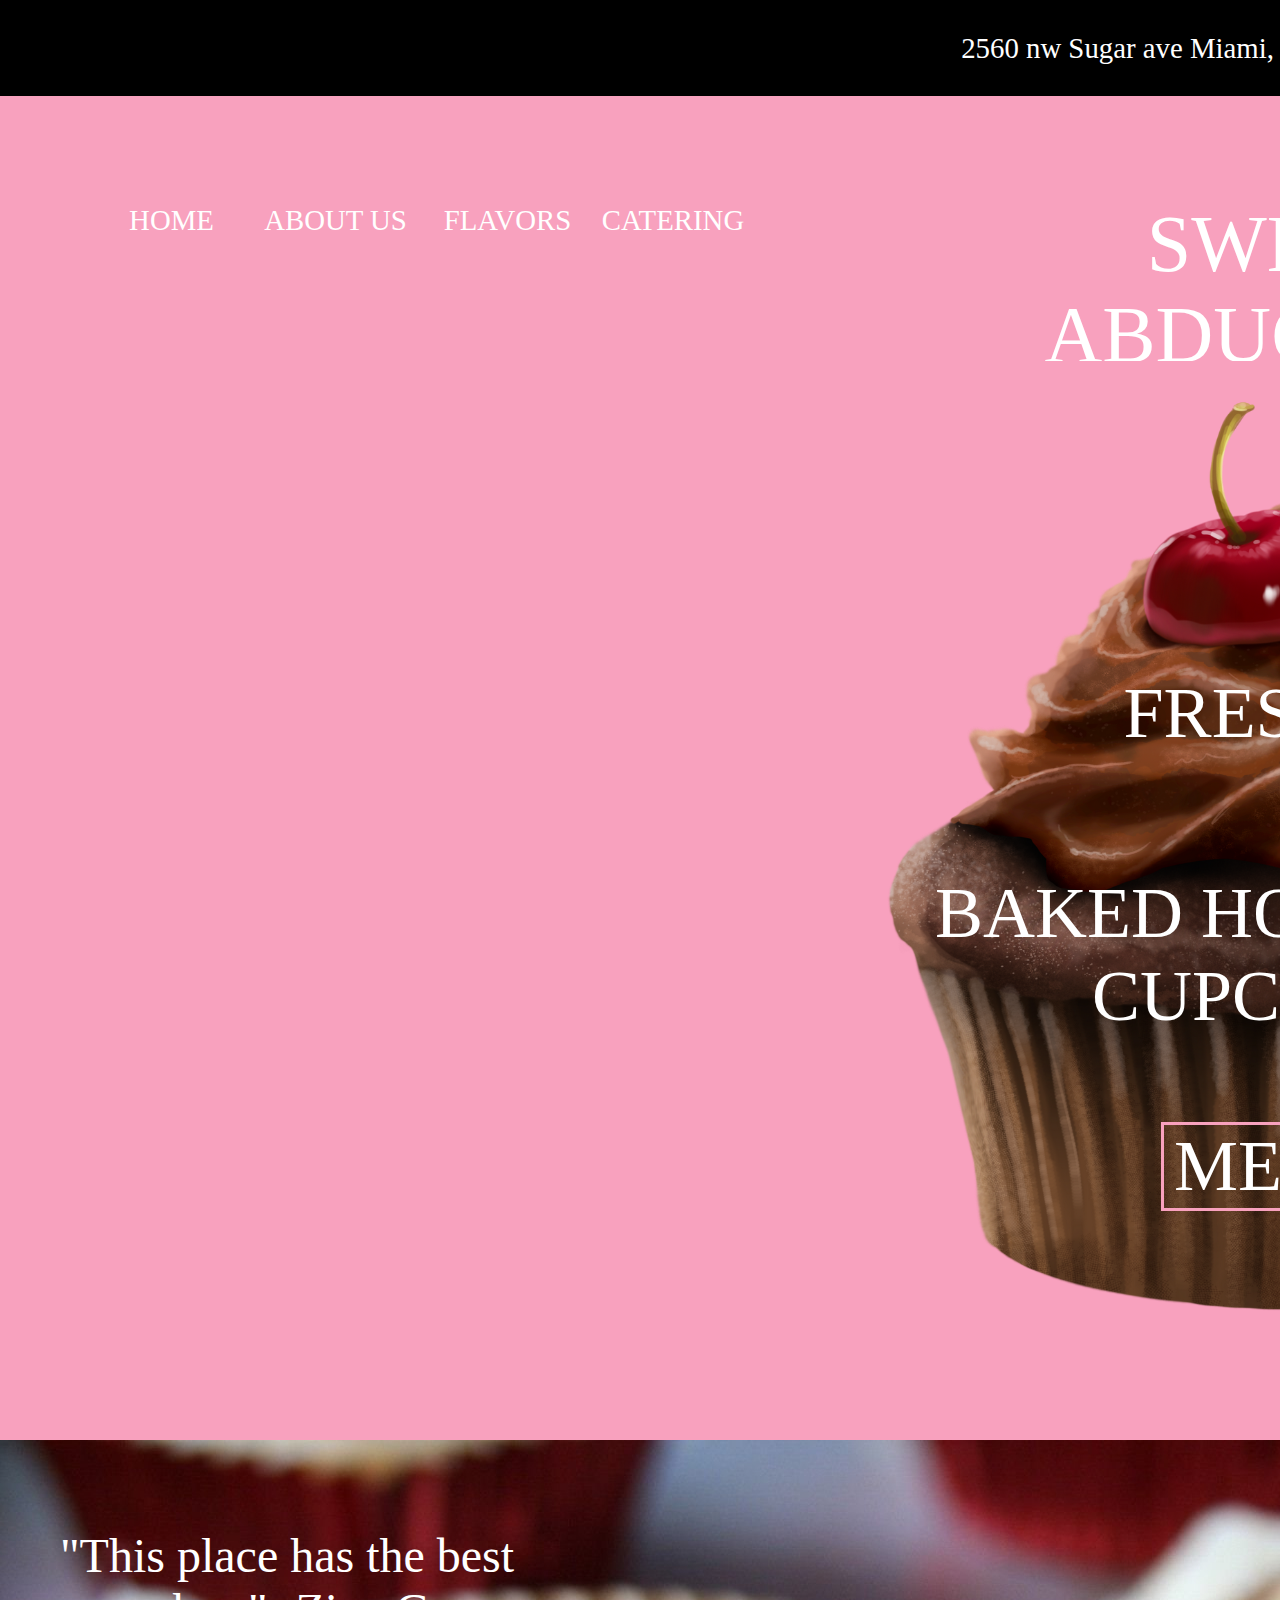
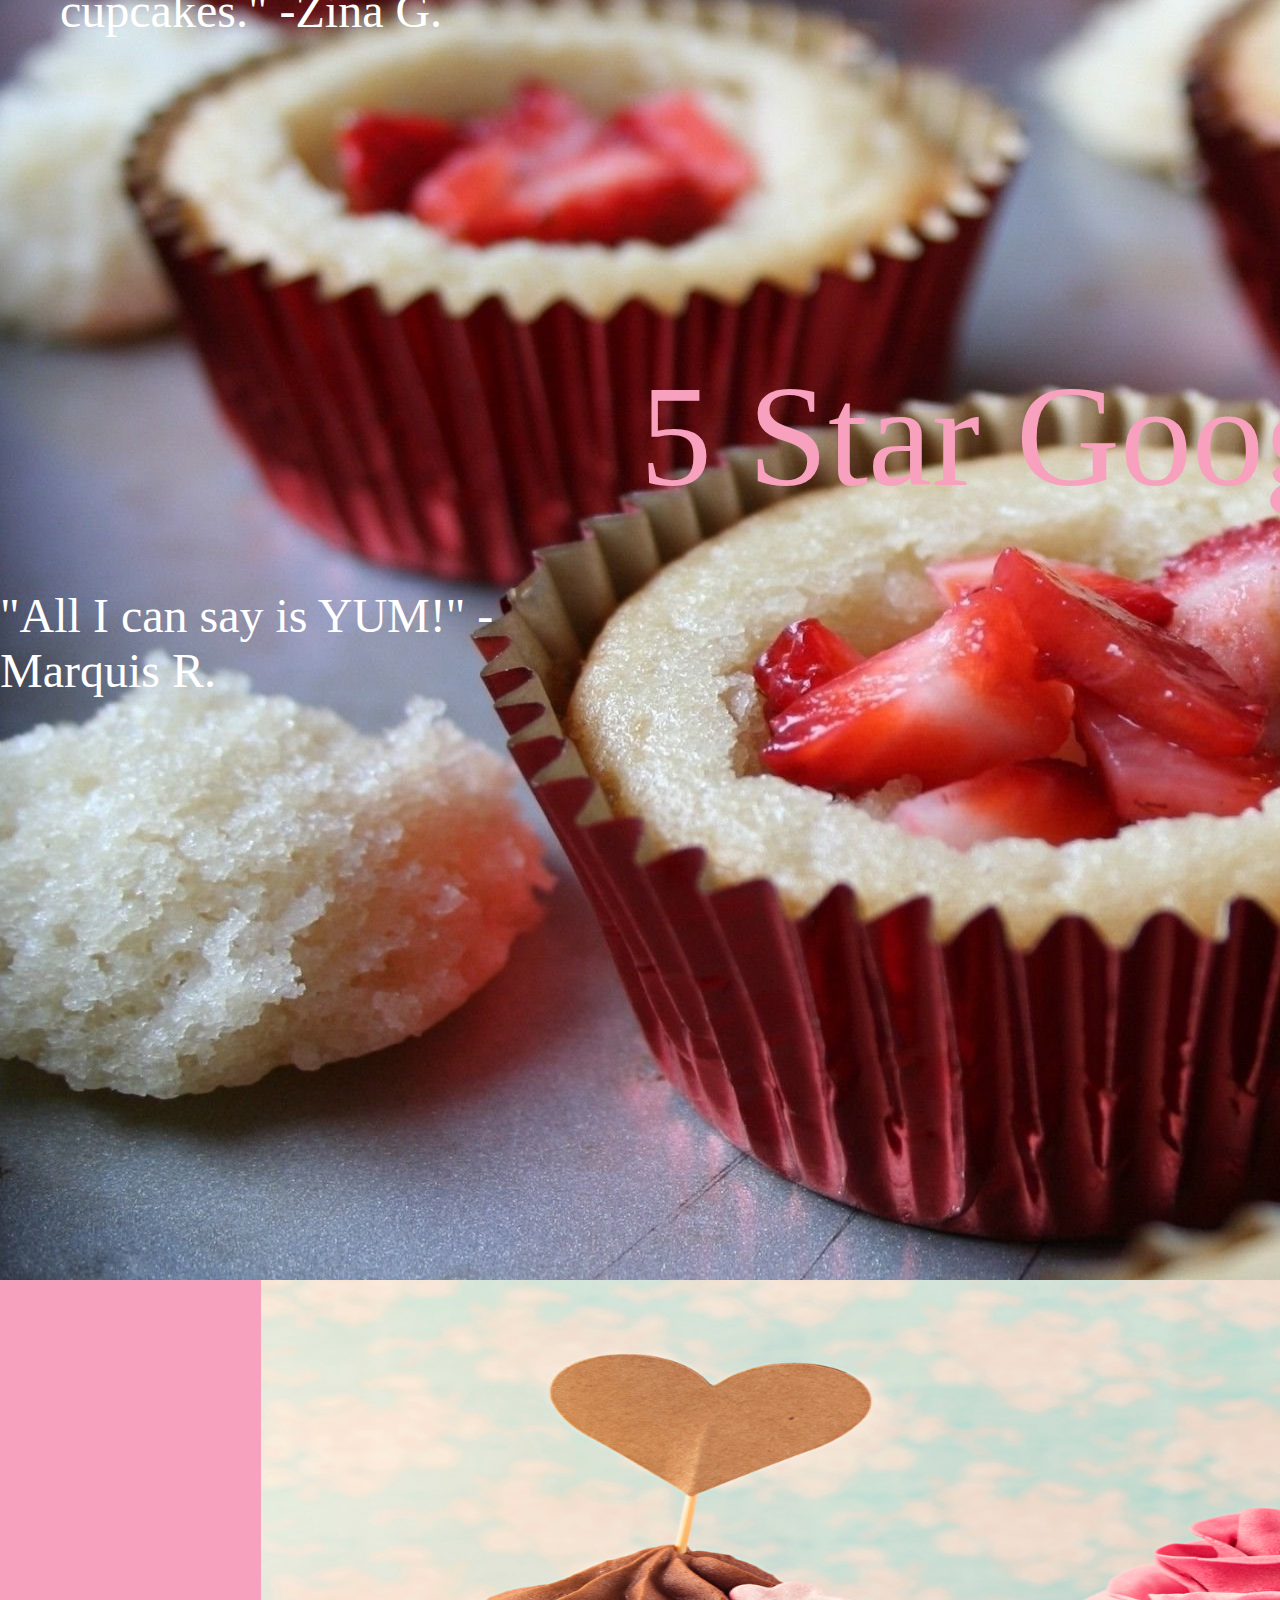
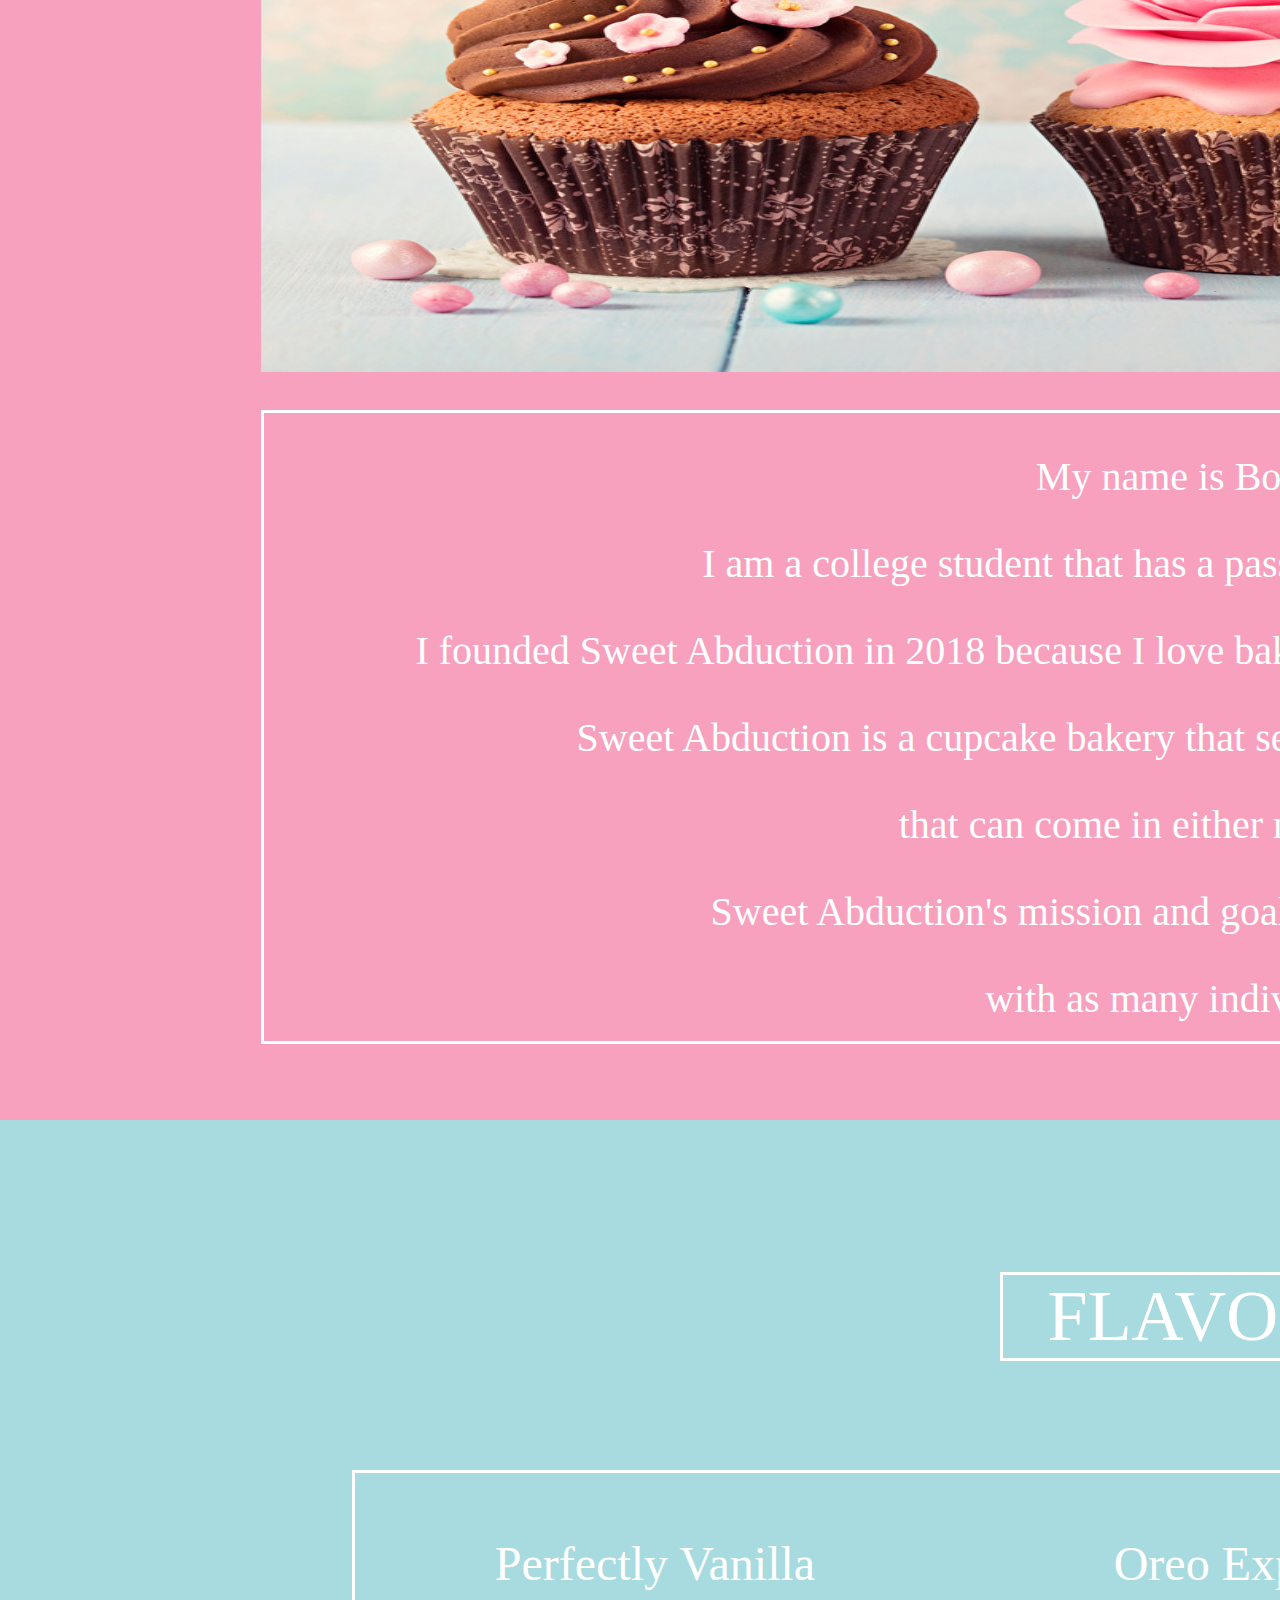
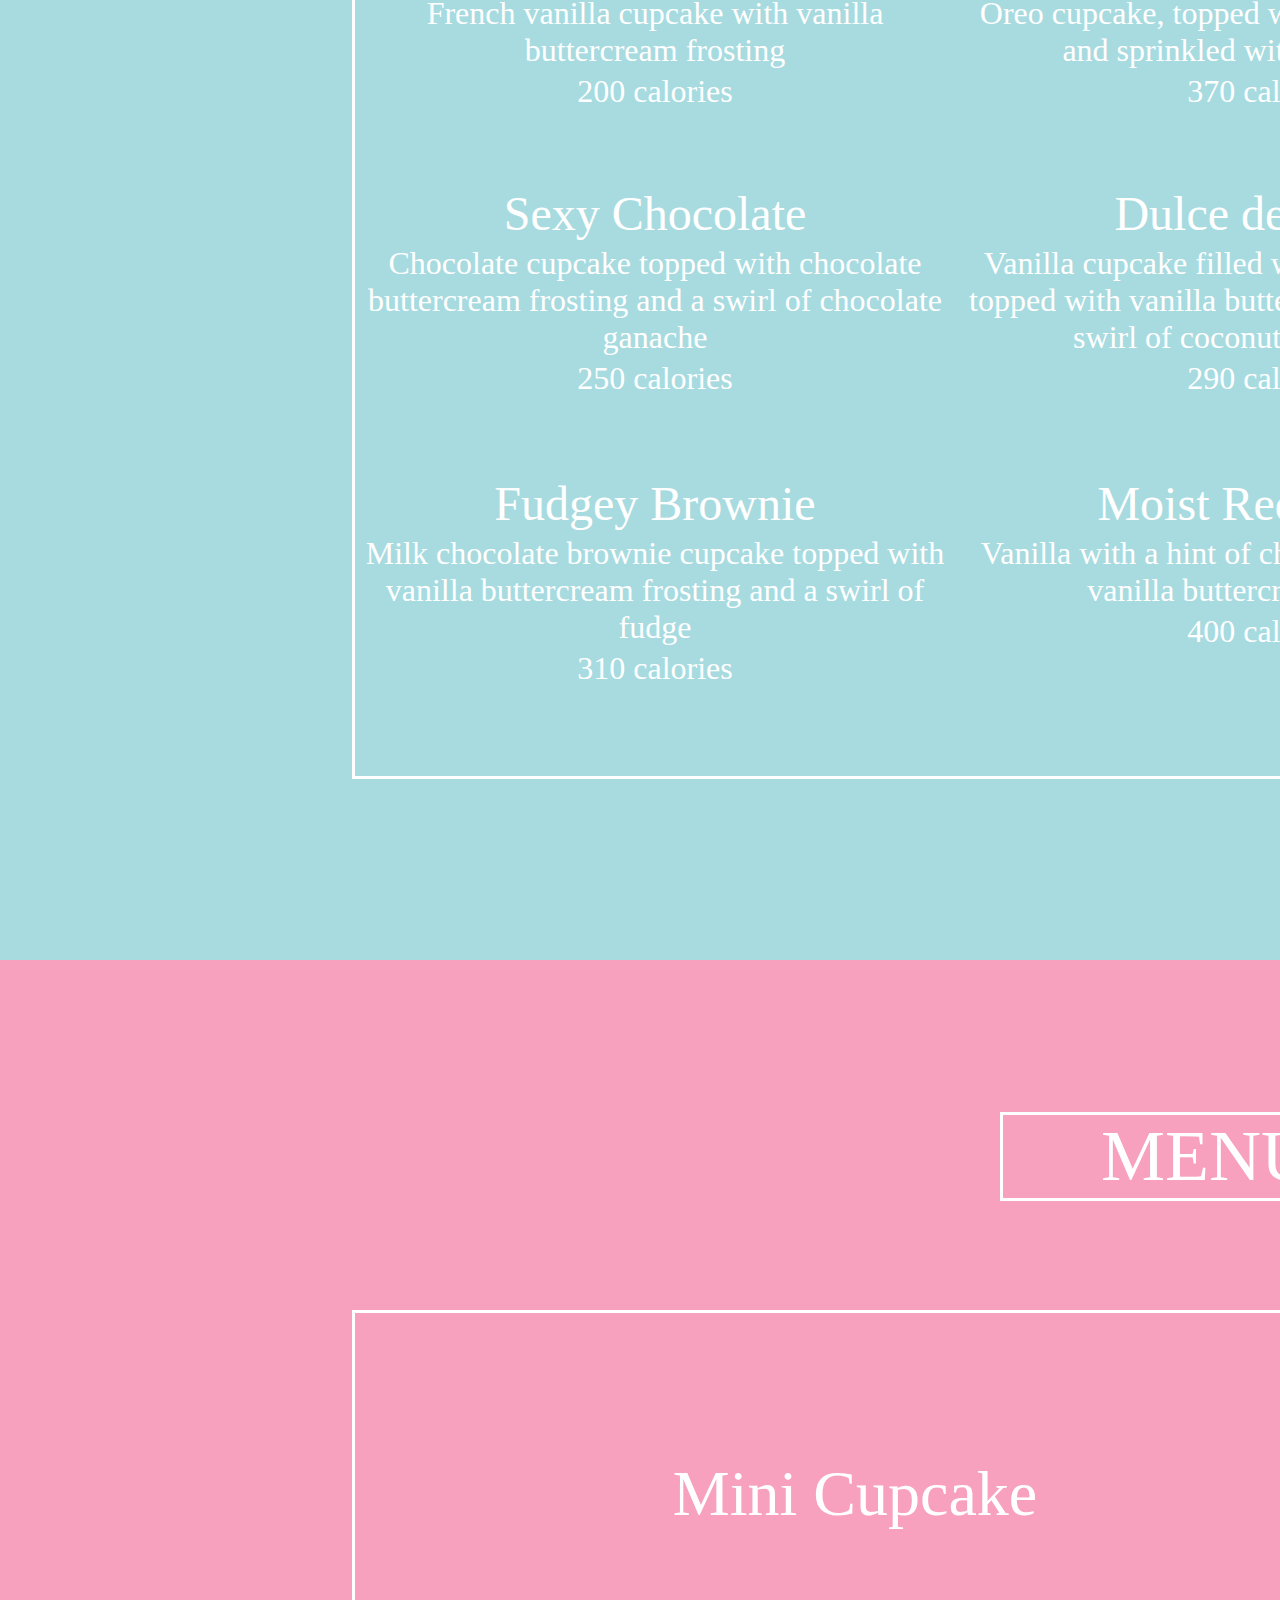
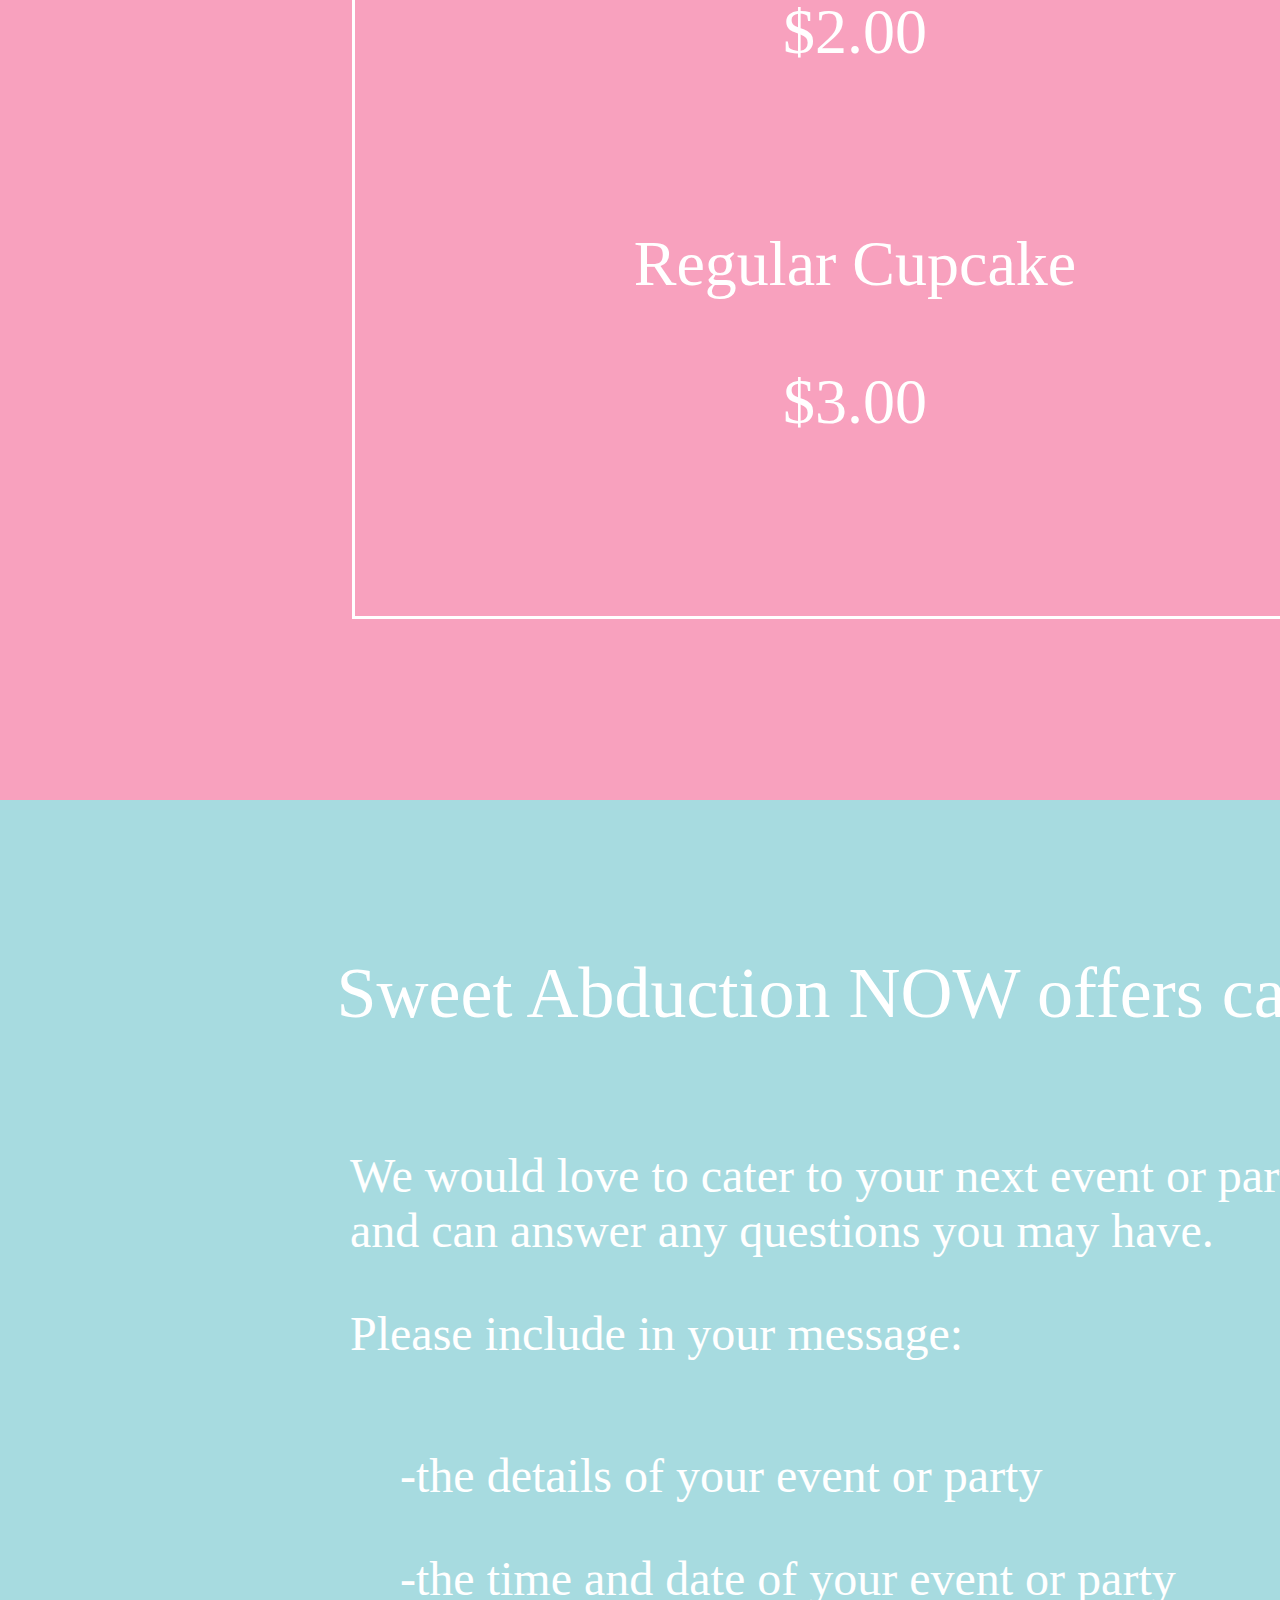
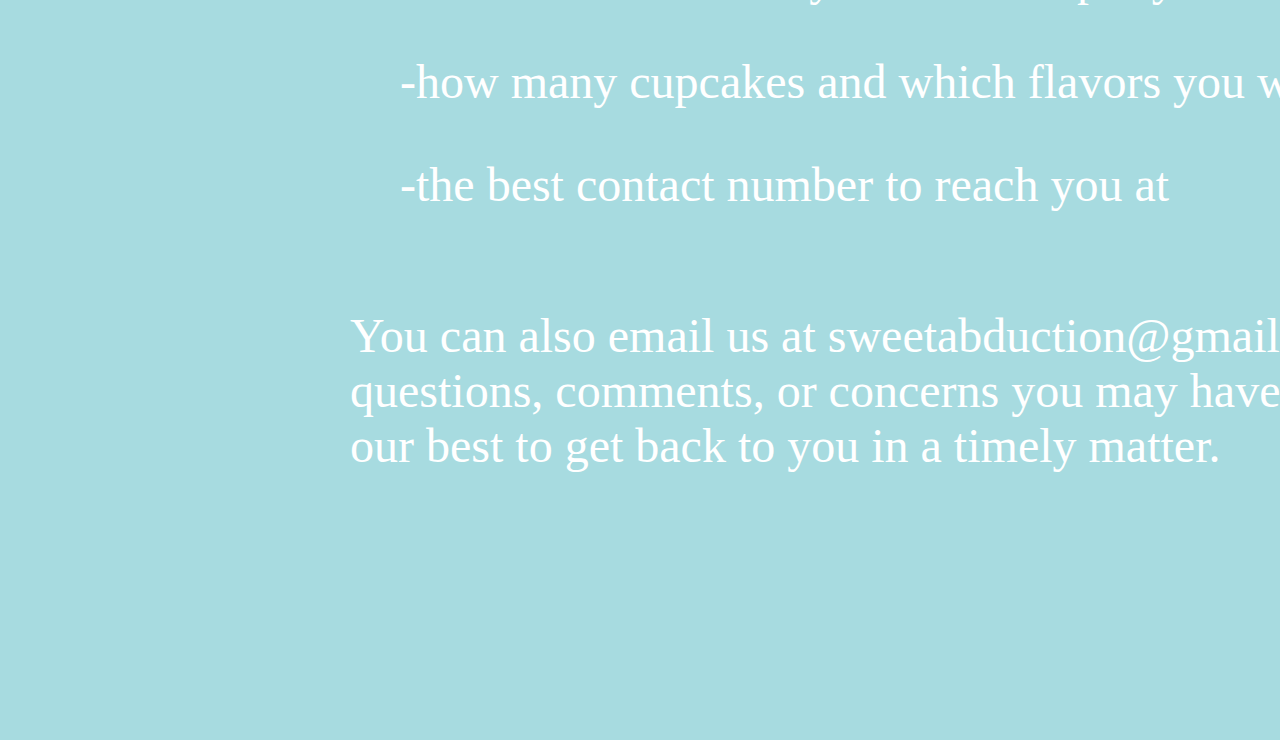
<file: project05/desktop.html>
<!DOCTYPE html>
<html>
<head>
	<title>Sweet Abduction</title>
	<link rel="stylesheet" type="text/css" href="desktop1.css">
  <link rel="stylesheet" type="text/css" href="desktop2.css">
  <link rel="stylesheet" type="text/css" href="desktop3.css">
  <link rel="stylesheet" type="text/css" href="desktop4.css">
  <link rel="stylesheet" type="text/css" href="desktop5.css">
  <link rel="stylesheet" type="text/css" href="desktop6.css">
</head>
<body>
      <div id="homecolor">
      	<div id="banner">
      		<p style="color: white; font-family: casual; font-size: 1.8em; text-align: center;">
      			2560 nw Sugar ave Miami, Fl | Open Daily: 10am-6pm
      		</p>
      	</div>
      	<a href="#homecolor"><div id="hometab">
      		<p style="color: white; font-family: casual; font-size: 1.8em; text-align: center;">HOME</p>
      	</div></a>
      	<a href="#page3"><div id="aboutustab">
      		<p style="color: white; font-family: casual; font-size: 1.8em; text-align: center;">ABOUT US</p>
      	</div></a>
      	<a href="#page4"><div id="flavorstab">
      		<p style="color: white; font-family: casual; font-size: 1.8em; text-align: center;">FLAVORS</p>
      	</div></a>
        <a href="#page6"><div id="cateringtab">
      		<p style="color: white; font-family: casual; font-size: 1.8em; text-align: center;">CATERING</p>
      	</div></a>
      	<div id="logo">
      		<p style="color: white; font-family: casual; font-size: 5em; text-align: center;">SWEET ABDUCTION</p>
      	</div>
        <div id="homecupcake">
        	<img id="homecoco" class="centered" src="images/homecupcake.png">
        	
        </div>
        <div id="homemade">
        	<p style="color: white; font-family: casual; font-size: 4.5em; text-align: center;">FRESHLY</p>
        </div>
        <div id="cupcakes">
        	<p style="color: white; font-family: casual; font-size: 4.5em; text-align: center;">BAKED HOMEMADE CUPCAKES</p>
        </div>
        <a href="#page5"><div id="menu">
        	<p style="color: white; font-family: casual; font-size: 4.5em; text-align: center; border: 3px solid; border-color:#f8a1be; ">MENU</p>
        </div></a>
        <div id="face">
           <img id="book" class="centered" src="images/facebook.png">
        </div>
        <div id="tumblr">
           <img id="icon" class="centered" src="images/tumblr.png">
        </div>
        <div id="insta">
           <img id="gram" class="centered" src="images/instagram.png">
        </div>
        <div id="twit">
           <img id="ter" class="centered" src="images/twitter.png">
        </div>
      </div>


        <div id="page2">
           <img id="picture" class="centered" src="images/cupcake.jpg">
           <div id="main">
             <p style="color: #f8a1be; font-family: casual; font-size: 9em;">5 Star Google Rating</p>
           </div>
           <div id="place">
             <p style="color: white; font-family: casual; font-size: 3em;">"This place has the best cupcakes." -Zina G.</p>
           </div>
           <div id="yum">
             <p style="color: white; font-family: casual; font-size: 3em;">"All I can say is YUM!" -Marquis R.</p>
           </div>
           <div id="award">
             <p style="color: white; font-family: casual; font-size: 3em;">Awarded the best cupcake shop 2018 award by Foodies</p>
           </div>
           <div id="wait">
             <p style="color: white; font-family: casual; font-size: 3em;">"I can't wait to come back here. The cupcakes are so delicious." -Elizabeth J.</p>
           </div>
        </div>


        <div id="page3">
          <div id="picture2">
            <img id="cakes" src="images/aboutuscupcake.jpg">
          </div>
          <div id="paragraph" style="border: 3px solid; border-color: #ffffff">
            <p style="color: white; font-family: casual; font-size: 2.5em; text-align: center;">My name is Bodatious Graves,</p> 
            <p style="color: white; font-family: casual; font-size: 2.5em; text-align: center;">I am a college student that has a passion for cooking, desserts especially.</p>
            <p style="color: white; font-family: casual; font-size: 2.5em; text-align: center;">I founded Sweet Abduction in 2018 because I love baking cupcakes and wanted to make a business out of it.</p>
            <p style="color: white; font-family: casual; font-size: 2.5em; text-align: center;">Sweet Abduction is a cupcake bakery that sells a variety of delicious, flavorful cupcakes</p>
            <p style="color: white; font-family: casual; font-size: 2.5em; text-align: center;">that can come in either mini size or regular size.</p>
            <p style="color: white; font-family: casual; font-size: 2.5em; text-align: center;">Sweet Abduction's mission and goal is to share our wonderful cupcakes</p>
            <p style="color: white; font-family: casual; font-size: 2.5em; text-align: center;">with as many individuals as possible.</p>
        </div>
      </div>


      <div id="page4">
        <div id="header">
          <p style="color: white; font-family: casual; font-size: 4.5em; text-align: center; border: 3px solid; border-color:#ffffff;">FLAVORS</p>
        </div>
        <div id="outline" style="border: 3px solid; border-color: #ffffff">
          <div id="vanilla">
            <table>
            <tr>
              <td style="color: white; font-family: casual; font-size: 3em; text-align: center;">Perfectly Vanilla</td>
            </tr>
            <tr>
              <td style="color: white; font-family: casual; font-size: 2em; text-align: center;">French vanilla cupcake with vanilla buttercream frosting</td>
            </tr>
            <tr>
              <td style="color: white; font-family: casual; font-size: 2em; text-align: center;">200 calories</td>
            </tr>
          </table>
          </div>
          <div id="chocolate">
            <table>
            <tr>
              <td style="color: white; font-family: casual; font-size: 3em; text-align: center;">Sexy Chocolate</td>
            </tr>
            <tr>
              <td style="color: white; font-family: casual; font-size: 2em; text-align: center;">Chocolate cupcake topped with chocolate buttercream frosting and a swirl of chocolate ganache</td>
            </tr>
            <tr>
              <td style="color: white; font-family: casual; font-size: 2em; text-align: center;">250 calories</td>
            </tr>
          </table>
          </div>
          <div id="brownie">
            <table>
            <tr>
              <td style="color: white; font-family: casual; font-size: 3em; text-align: center;">Fudgey Brownie</td>
            </tr>
            <tr>
              <td style="color: white; font-family: casual; font-size: 2em; text-align: center;">Milk chocolate brownie cupcake topped with vanilla buttercream frosting and a swirl of fudge</td>
            </tr>
            <tr>
              <td style="color: white; font-family: casual; font-size: 2em; text-align: center;">310 calories</td>
            </tr>
          </table>
          </div>
          <div id="oreo">
            <table>
            <tr>
              <td style="color: white; font-family: casual; font-size: 3em; text-align: center;">Oreo Explosion</td>
            </tr>
            <tr>
              <td style="color: white; font-family: casual; font-size: 2em; text-align: center;">Oreo cupcake, topped with oreo buttercream and sprinkled with oreo crumbs</td>
            </tr>
            <tr>
              <td style="color: white; font-family: casual; font-size: 2em; text-align: center;">370 calories</td>
            </tr>
          </table>
          </div>
          <div id="dulce">
            <table>
            <tr>
              <td style="color: white; font-family: casual; font-size: 3em; text-align: center;">Dulce de Leche</td>
            </tr>
            <tr>
              <td style="color: white; font-family: casual; font-size: 2em; text-align: center;">Vanilla cupcake filled with coconut caramel topped with vanilla buttercream frosting and a swirl of coconut milk caramel</td>
            </tr>
            <tr>
              <td style="color: white; font-family: casual; font-size: 2em; text-align: center;">290 calories</td>
            </tr>
          </table>
          </div>
          <div id="red">
            <table>
            <tr>
              <td style="color: white; font-family: casual; font-size: 3em; text-align: center;">Moist Red Velvet</td>
            </tr>
            <tr>
              <td style="color: white; font-family: casual; font-size: 2em; text-align: center;">Vanilla with a hint of chocolate, topped with vanilla buttercream frosting</td>
            </tr>
            <tr>
              <td style="color: white; font-family: casual; font-size: 2em; text-align: center;">400 calories</td>
            </tr>
          </table>
          </div>
          <div id="time">
            <table>
            <tr>
              <td style="color: white; font-family: casual; font-size: 3em; text-align: center;">S'mores Time</td>
            </tr>
            <tr>
              <td style="color: white; font-family: casual; font-size: 2em; text-align: center;">Chocolate cupcake with a graham cracker bottom crust topped with chocolate ganache and roasted marshmallow frosting</td>
            </tr>
            <tr>
              <td style="color: white; font-family: casual; font-size: 2em; text-align: center;">410 calories</td>
            </tr>
          </table>
          </div>
          <div id="strawberry">
            <table>
            <tr>
              <td style="color: white; font-family: casual; font-size: 3em; text-align: center;">Strawberry Shortcake</td>
            </tr>
            <tr>
              <td style="color: white; font-family: casual; font-size: 2em; text-align: center;">Vanilla cupcake with fresh strawberry pieces topped with vanilla buttercream frosting and a strawberry swirl</td>
            </tr>
            <tr>
              <td style="color: white; font-family: casual; font-size: 2em; text-align: center;">350 calories</td>
            </tr>
          </table>
          </div>
          <div id="viva">
            <table>
            <tr>
              <td style="color: white; font-family: casual; font-size: 3em; text-align: center;">Viva la Coconut</td>
            </tr>
            <tr>
              <td style="color: white; font-family: casual; font-size: 2em; text-align: center;">Coconut cupcake infused with coconut flakes topped with vanilla frosting and toasted coconut flakes</td>
            </tr>
            <tr>
              <td style="color: white; font-family: casual; font-size: 2em; text-align: center;">270 calories</td>
            </tr>
          </table>
          </div>
        </div>
        
      </div>


    <div id="page5">
        <div id="header2">
          <p style="color: white; font-family: casual; font-size: 4.5em; text-align: center; border: 3px solid; border-color:#ffffff;">MENU</p>
        </div>    
        <div id="outline2" style="border: 3px solid; border-color: #ffffff">
          <div id="c2">
            <p style="color: white; font-family: casual; font-size: 4em; text-align: center;">Mini Cupcake</p>
            <p style="color: white; font-family: casual; font-size: 4em; text-align: center;">$2.00</p>
          </div>
          <div id="c3">
            <p style="color: white; font-family: casual; font-size: 4em; text-align: center;">Regular Cupcake</p>
            <p style="color: white; font-family: casual; font-size: 4em; text-align: center;">$3.00</p>
          </div>
          <div id="minipacks">
            <table>
              <tr>
                <td style="color: white; font-family: casual; font-size: 3em;">Assorted mini 4 pack: $8.00</td>
              </tr>
              <br>
              <tr>
                <td style="color: white; font-family: casual; font-size: 3em;">Assorted mini 6 pack: $11.00</td>
              </tr>
              <br>
              <tr>
                <td style="color: white; font-family: casual; font-size: 3em;">Assorted mini 12 pack: $20.00</td>
              </tr>
            </table>
          </div>
          <div id="regularpacks">
            <table>
              <tr>
                <td style="color: white; font-family: casual; font-size: 3em;">Assorted reguar 4 pack: $10.00</td>
              </tr>
              <tr>
                <td style="color: white; font-family: casual; font-size: 3em;">Assorted regular 6 pack: $14.00</td>
              </tr>
              <tr>
                <td style="color: white; font-family: casual; font-size: 3em;">Assorted regular 12 pack: $25.00</td>
              </tr>
            </table>
          </div>

     </div>
    </div>



    <div id="page6">
      <div id="caterheader">
        <p style="color: white; font-family: casual; font-size: 4.5em; text-align: center;">Sweet Abduction NOW offers catering throughout South Florida!</p>
       </div>
       <div id="first">
         <p style="color: white; font-family: casual; font-size: 3em;">We would love to cater to your next event or party and can answer any questions you may have.</p>
         <p style="color: white; font-family: casual; font-size: 3em;">Please include in your message:</p>
       </div>
       <div id="details">
           <p style="color: white; font-family: casual; font-size: 3em;">-the details of your event or party</p>
           <p style="color: white; font-family: casual; font-size: 3em;">-the time and date of your event or party</p>
           <p style="color: white; font-family: casual; font-size: 3em;">-how many cupcakes and which flavors you would like</p>
           <p style="color: white; font-family: casual; font-size: 3em;">-the best contact number to reach you at</p>
          </div>
          <div id="last">
         <p style="color: white; font-family: casual; font-size: 3em;">You can also email us at sweetabduction@gmail.com with any questions, comments, or concerns you may have and we will do our best to get back to you in a timely matter.</p>
           </div>
           <div id="name">
            <p style="color: white; font-family: casual; font-size: 2em;">Name:</p>
           </div>
           <div id="blank1" style="border: 1px solid; border-color: #000000">
           </div>
           <div id="phone">
            <p style="color: white; font-family: casual; font-size: 2em;">Phone Number:</p>
           </div>
           <div id="blank2" style="border: 1px solid; border-color: #000000">
           </div>
           <div id="messages">
            <p style="color: white; font-family: casual; font-size: 2em;">Message:</p>
           </div>
           <div id="blank3" style="border: 1px solid; border-color: #000000">
           </div>
           <div id="submit">
             <p style="color: black; font-family: casual; font-size: 2em; text-align: center; border: 1px solid; border-color: #000000">Submit</p>
           </div>



    </div>


  






</body>
</html>
</file>
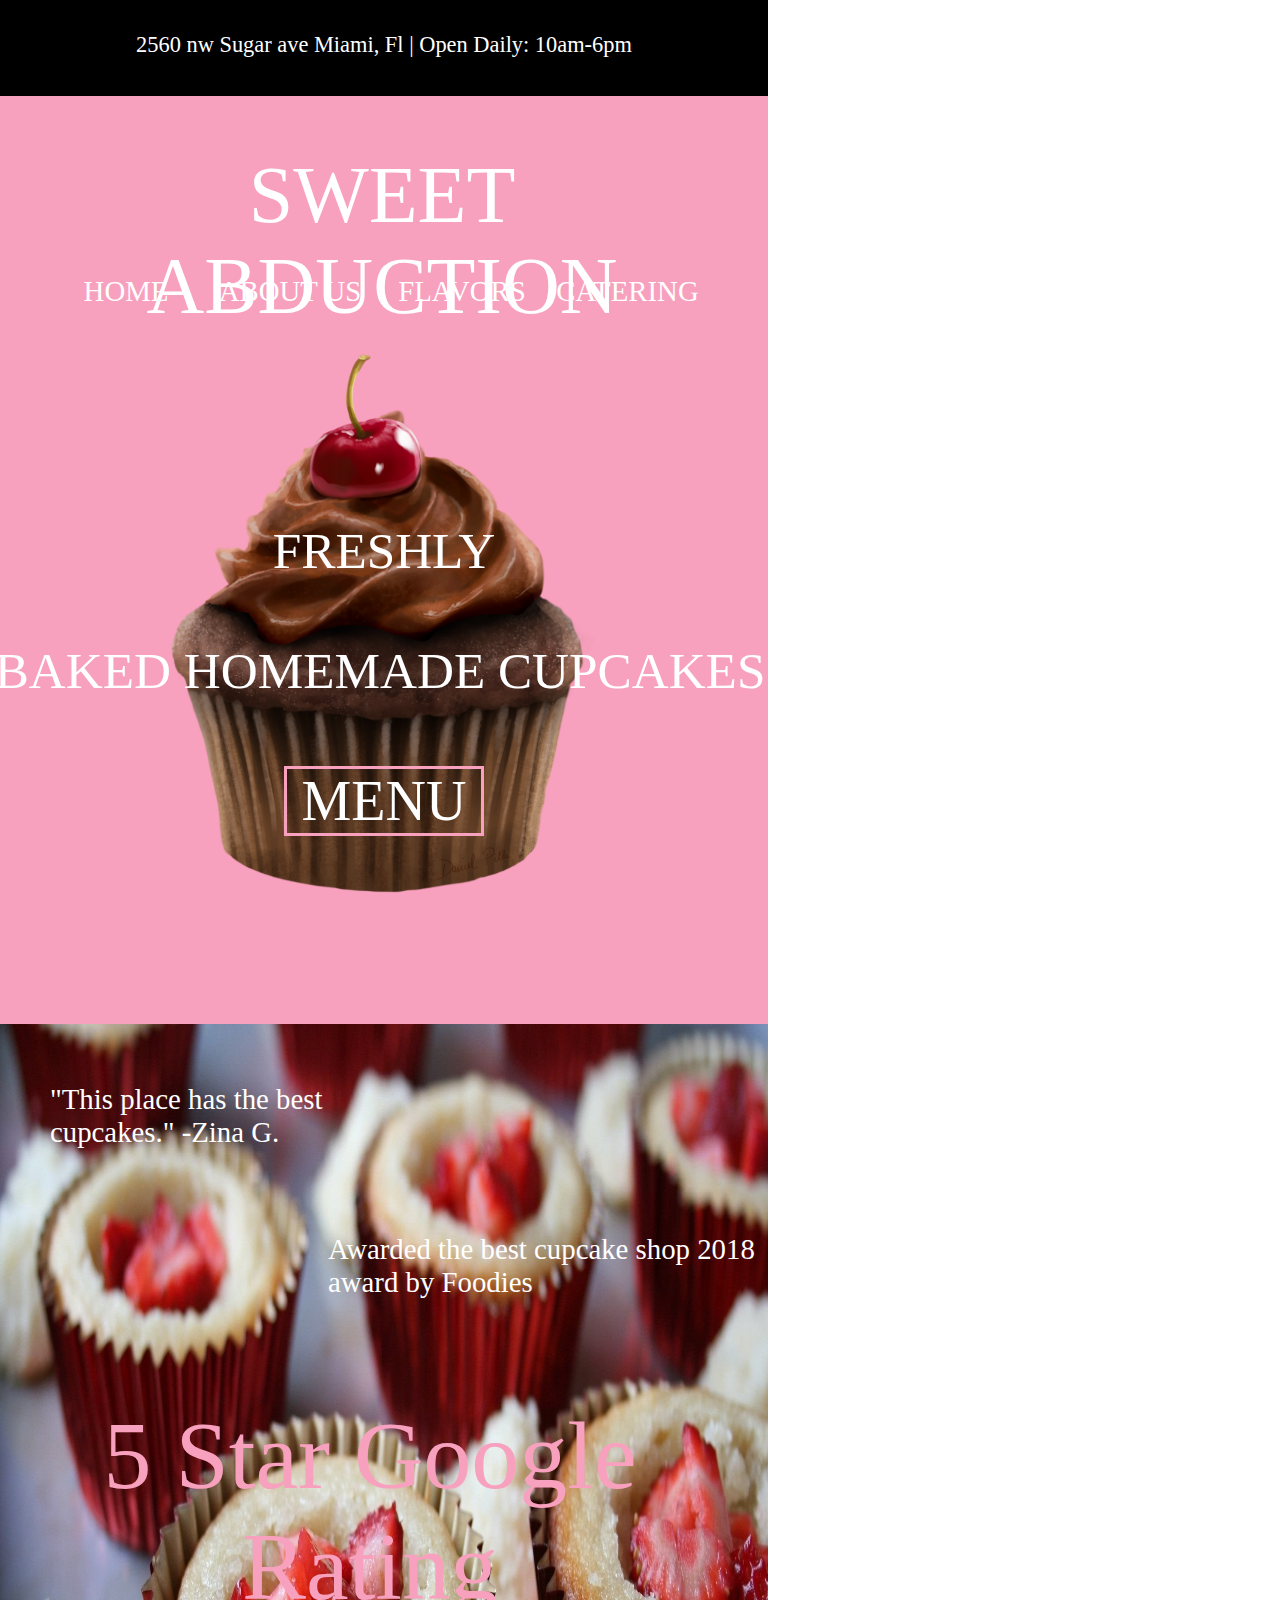
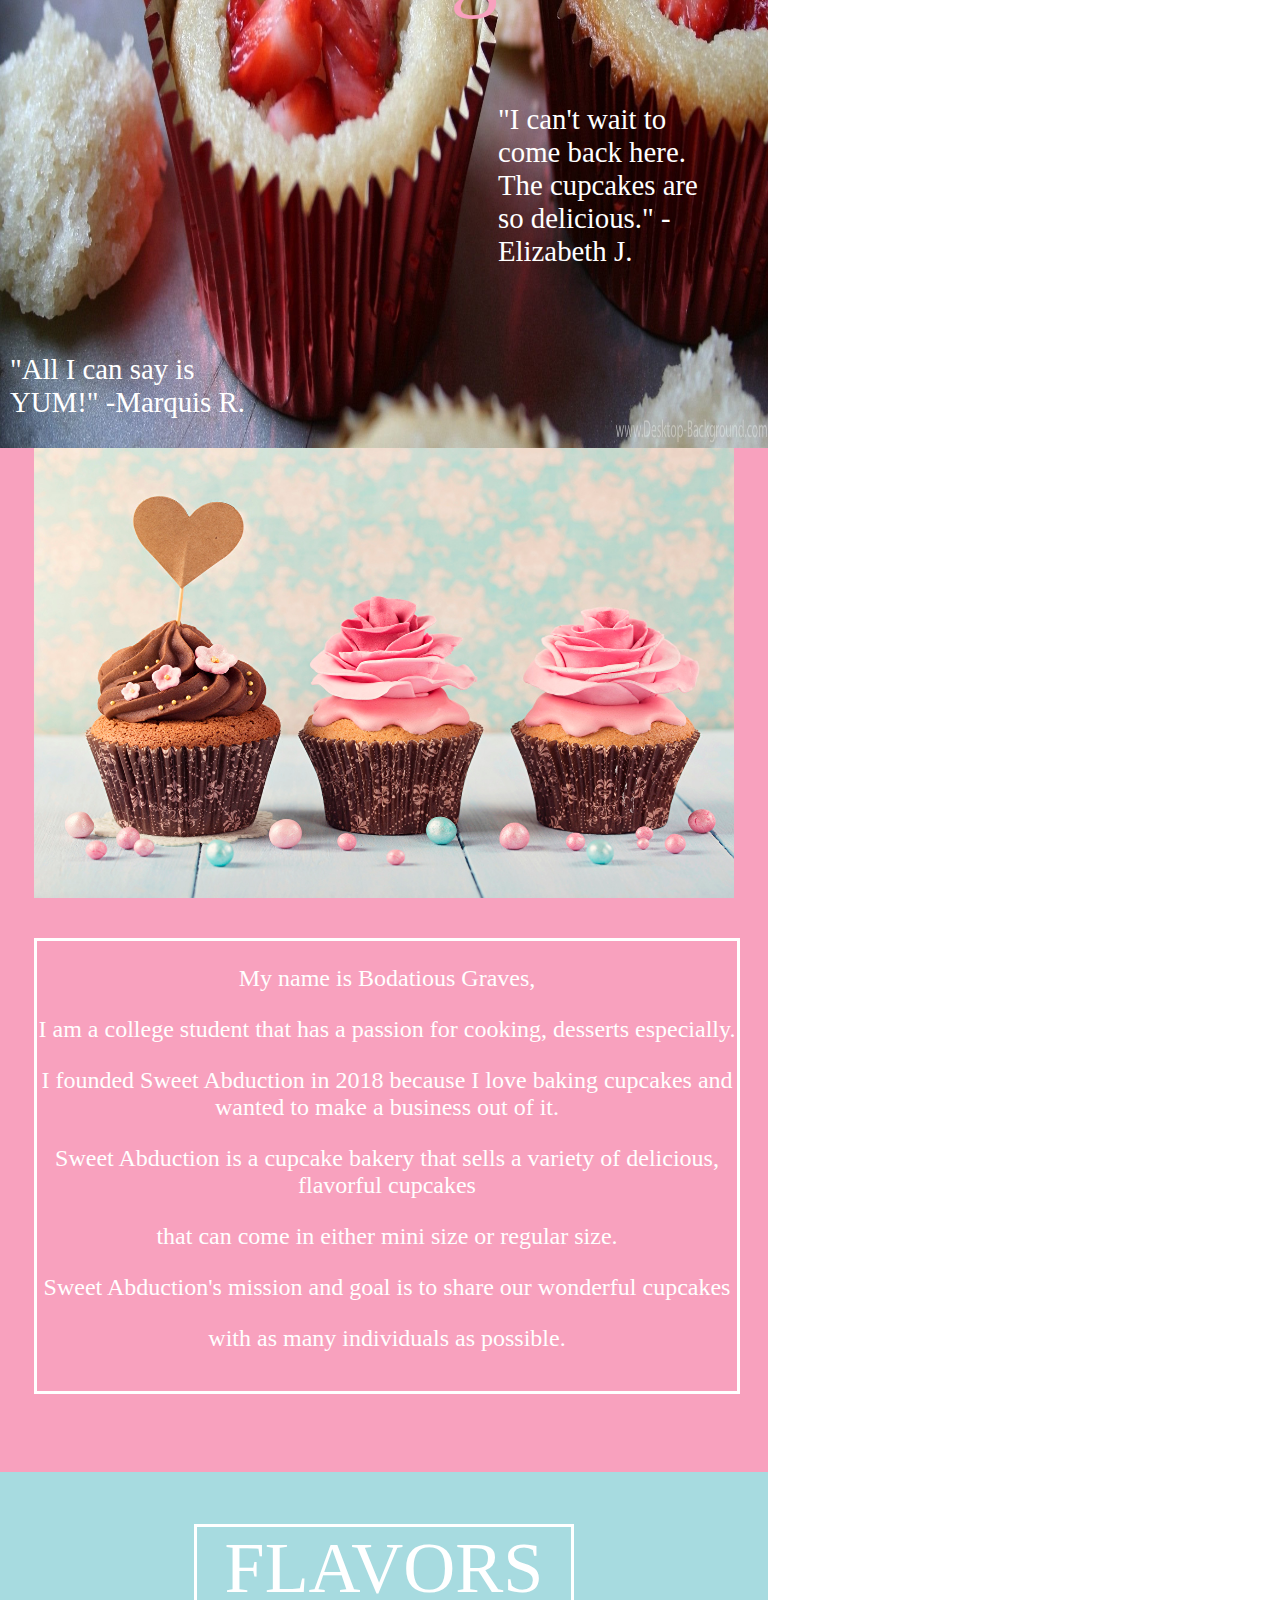
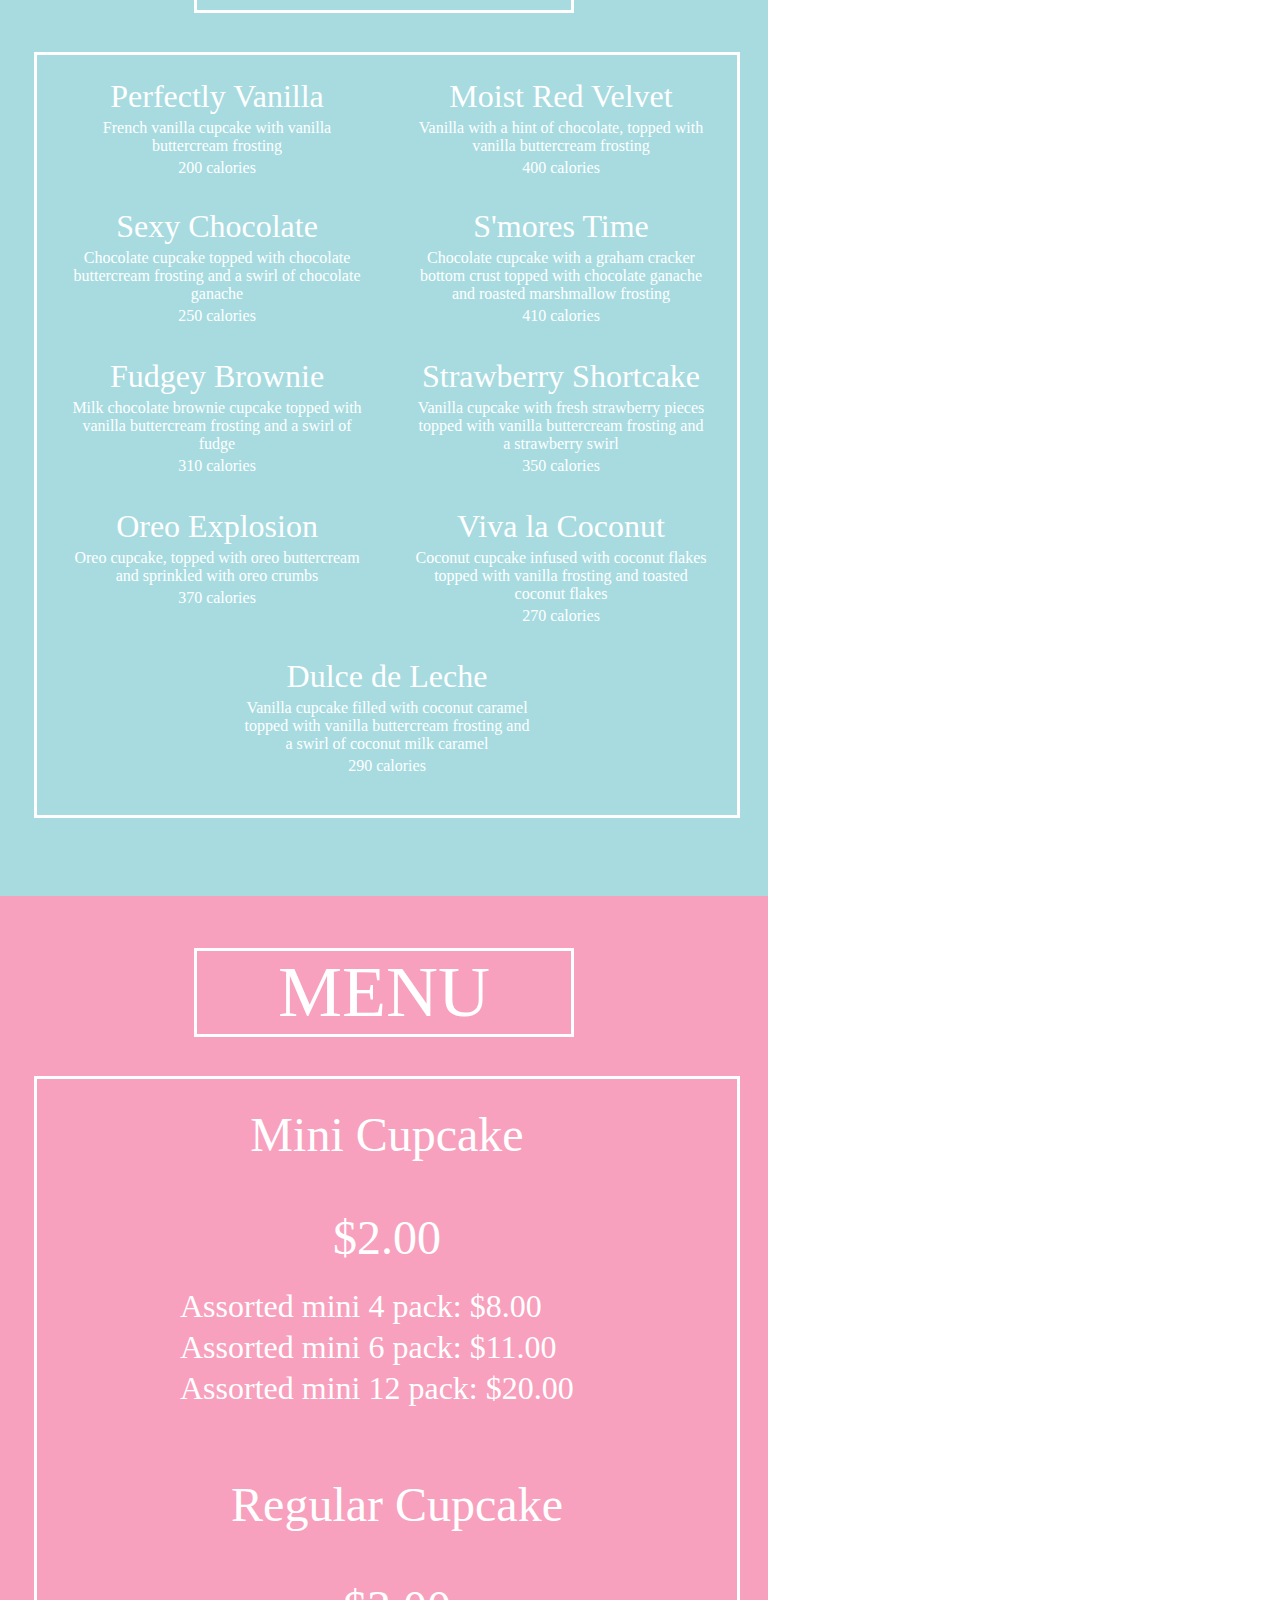
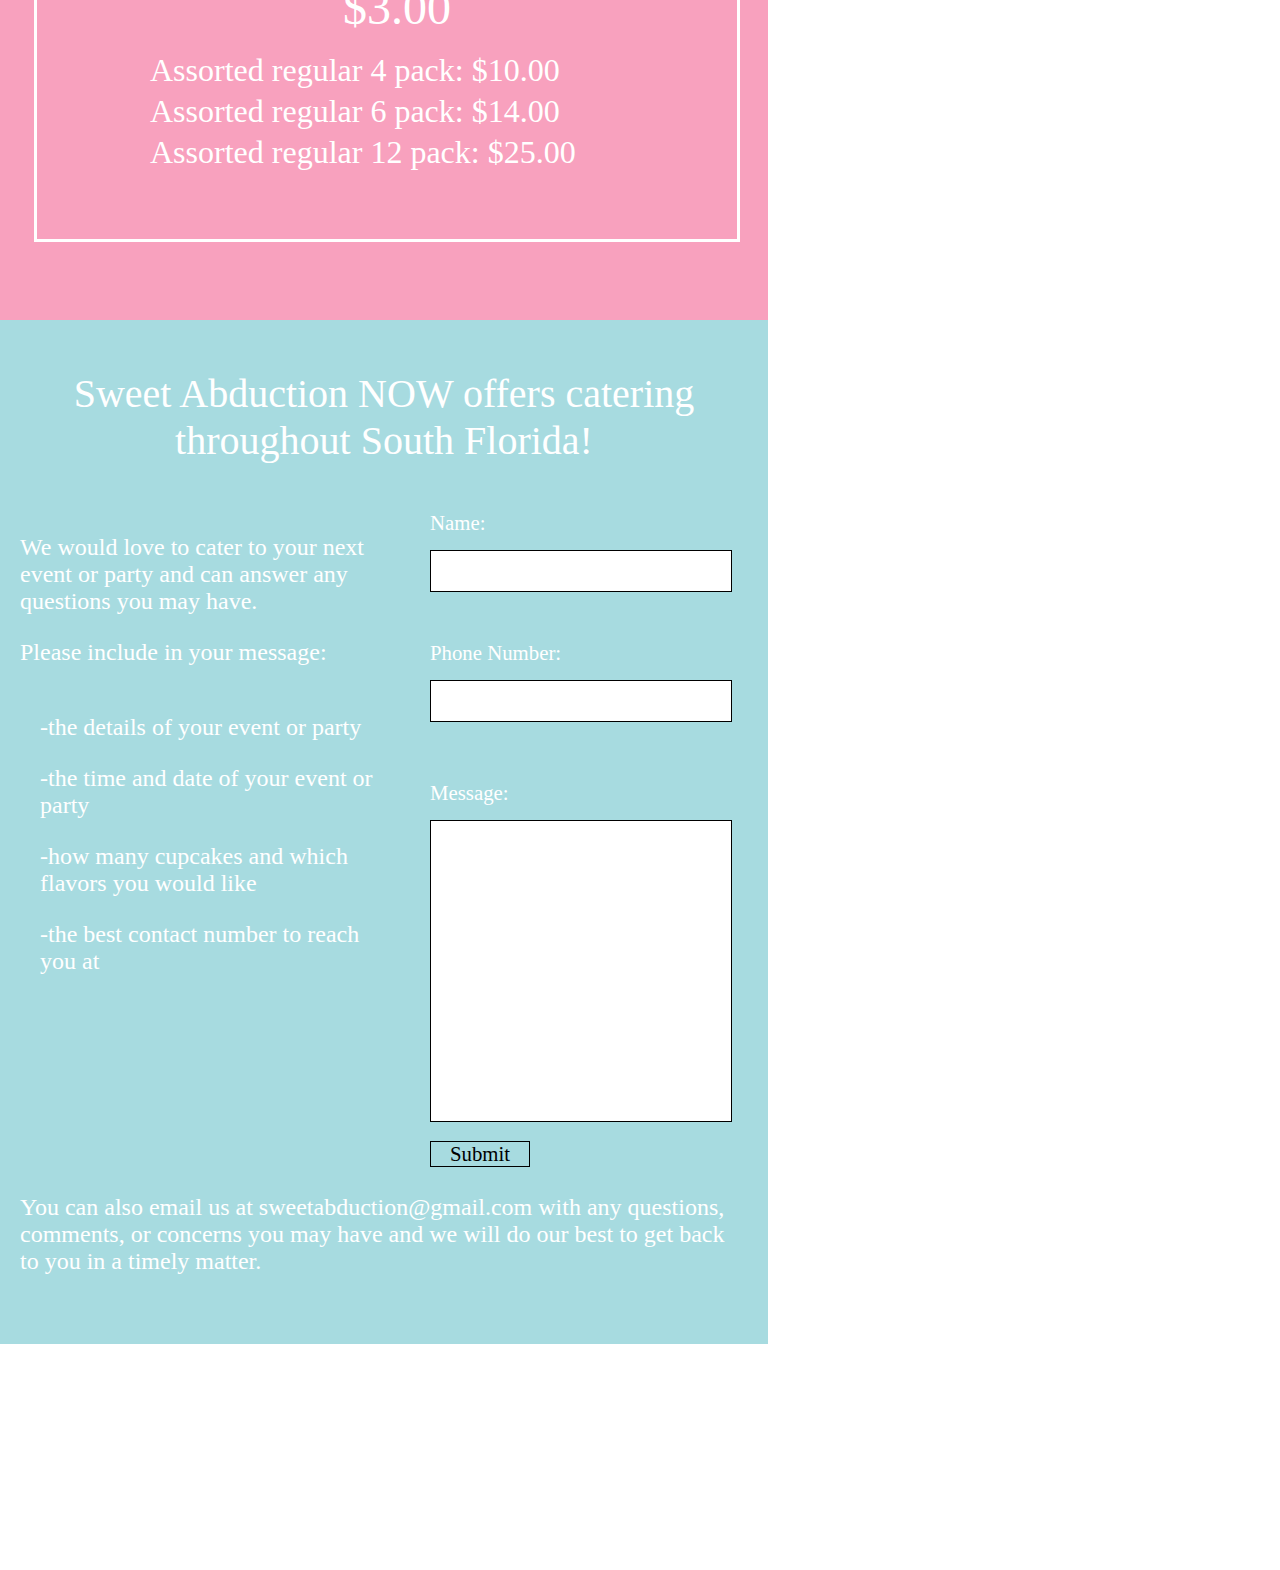
<file: project06/mobile.html>
<!DOCTYPE html>
<html>
<head>
	<title>Sweet Abduction</title>
  <link rel="stylesheet" type="text/css" href="mobile1.css">
  <link rel="stylesheet" type="text/css" href="mobile2.css">
  <link rel="stylesheet" type="text/css" href="mobile3.css">
  <link rel="stylesheet" type="text/css" href="mobile4.css">
  <link rel="stylesheet" type="text/css" href="mobile5.css">
  <link rel="stylesheet" type="text/css" href="mobile6.css">
</head>
<body>
    <div id="homecolor">
      	<div id="banner">
      		<p style="color: white; font-family: casual; font-size: 1.4em; text-align: center;">
      			2560 nw Sugar ave Miami, Fl | Open Daily: 10am-6pm
      		</p>
      	</div>
      	<a href="#homecolor"><div id="hometab">
      		<p style="color: white; font-family: casual; font-size: 1.8em; text-align: center;">HOME</p>
      	</div></a>
      	<a href="#page3"><div id="aboutustab">
      		<p style="color: white; font-family: casual; font-size: 1.8em; text-align: center;">ABOUT US</p>
      	</div></a>
      	<a href="#page4"><div id="flavorstab">
      		<p style="color: white; font-family: casual; font-size: 1.8em; text-align: center;">FLAVORS</p>
      	</div></a>
        <a href="#page6"><div id="cateringtab">
      		<p style="color: white; font-family: casual; font-size: 1.8em; text-align: center;">CATERING</p>
      	</div></a>
      	<div id="logo">
      		<p style="color: white; font-family: casual; font-size: 5em; text-align: center;">SWEET ABDUCTION</p>
      	</div>
        <div id="homecupcake">
        	<img id="homecoco" class="centered" src="images/homecupcake.png">
        	
        </div>
        <div id="homemade">
        	<p style="color: white; font-family: casual; font-size: 3.2em; text-align: center;">FRESHLY</p>
        </div>
        <div id="cupcakes">
        	<p style="color: white; font-family: casual; font-size: 3.2em; text-align: center;">BAKED HOMEMADE CUPCAKES</p>
        </div>
        <a href="#page5"><div id="menu">
        	<p style="color: white; font-family: casual; font-size: 3.5em; text-align: center; border: 3px solid; border-color:#f8a1be; ">MENU</p>
        </div></a>
    </div>


    <div id="page2">
           <img id="picture" class="centered" src="images/cupcake.jpg">
           <div id="main">
             <p style="color: #f8a1be; font-family: casual; font-size: 6em; text-align: center;">5 Star Google Rating</p>
           </div>
           <div id="place">
             <p style="color: white; font-family: casual; font-size: 1.8em;">"This place has the best cupcakes." -Zina G.</p>
           </div>
           <div id="yum">
             <p style="color: white; font-family: casual; font-size: 1.8em;">"All I can say is YUM!" -Marquis R.</p>
           </div>
           <div id="award">
             <p style="color: white; font-family: casual; font-size: 1.8em;">Awarded the best cupcake shop 2018 award by Foodies</p>
           </div>
           <div id="wait">
             <p style="color: white; font-family: casual; font-size: 1.8em;">"I can't wait to come back here. The cupcakes are so delicious." -Elizabeth J.</p>
           </div>
        </div>


       <div id="page3">
          <div id="picture2">
            <img id="cakes" src="images/aboutuscupcake.jpg">
          </div>
          <div id="paragraph" style="border: 3px solid; border-color: #ffffff">
            <p style="color: white; font-family: casual; font-size: 1.5em; text-align: center;">My name is Bodatious Graves,</p> 
            <p style="color: white; font-family: casual; font-size: 1.5em; text-align: center;">I am a college student that has a passion for cooking, desserts especially.</p>
            <p style="color: white; font-family: casual; font-size: 1.5em; text-align: center;">I founded Sweet Abduction in 2018 because I love baking cupcakes and wanted to make a business out of it.</p>
            <p style="color: white; font-family: casual; font-size: 1.5em; text-align: center;">Sweet Abduction is a cupcake bakery that sells a variety of delicious, flavorful cupcakes</p>
            <p style="color: white; font-family: casual; font-size: 1.5em; text-align: center;">that can come in either mini size or regular size.</p>
            <p style="color: white; font-family: casual; font-size: 1.5em; text-align: center;">Sweet Abduction's mission and goal is to share our wonderful cupcakes</p>
            <p style="color: white; font-family: casual; font-size: 1.5em; text-align: center;">with as many individuals as possible.</p>
        </div>
      </div>


       <div id="page4">
        <div id="header">
          <p style="color: white; font-family: casual; font-size: 4.5em; text-align: center; border: 3px solid; border-color:#ffffff;">FLAVORS</p>
        </div>
        <div id="outline" style="border: 3px solid; border-color: #ffffff">
          <div id="vanilla">
            <table>
            <tr>
              <td style="color: white; font-family: casual; font-size: 2em; text-align: center;">Perfectly Vanilla</td>
            </tr>
            <tr>
              <td style="color: white; font-family: casual; font-size: 1em; text-align: center;">French vanilla cupcake with vanilla buttercream frosting</td>
            </tr>
            <tr>
              <td style="color: white; font-family: casual; font-size: 1em; text-align: center;">200 calories</td>
            </tr>
          </table>
          </div>
          <div id="chocolate">
            <table>
            <tr>
              <td style="color: white; font-family: casual; font-size: 2em; text-align: center;">Sexy Chocolate</td>
            </tr>
            <tr>
              <td style="color: white; font-family: casual; font-size: 1em; text-align: center;">Chocolate cupcake topped with chocolate buttercream frosting and a swirl of chocolate ganache</td>
            </tr>
            <tr>
              <td style="color: white; font-family: casual; font-size: 1em; text-align: center;">250 calories</td>
            </tr>
          </table>
          </div>
          <div id="brownie">
            <table>
            <tr>
              <td style="color: white; font-family: casual; font-size: 2em; text-align: center;">Fudgey Brownie</td>
            </tr>
            <tr>
              <td style="color: white; font-family: casual; font-size: 1em; text-align: center;">Milk chocolate brownie cupcake topped with vanilla buttercream frosting and a swirl of fudge</td>
            </tr>
            <tr>
              <td style="color: white; font-family: casual; font-size: 1em; text-align: center;">310 calories</td>
            </tr>
          </table>
          </div>
          <div id="oreo">
            <table>
            <tr>
              <td style="color: white; font-family: casual; font-size: 2em; text-align: center;">Oreo Explosion</td>
            </tr>
            <tr>
              <td style="color: white; font-family: casual; font-size: 1em; text-align: center;">Oreo cupcake, topped with oreo buttercream and sprinkled with oreo crumbs</td>
            </tr>
            <tr>
              <td style="color: white; font-family: casual; font-size: 1em; text-align: center;">370 calories</td>
            </tr>
          </table>
          </div>
          <div id="dulce">
            <table>
            <tr>
              <td style="color: white; font-family: casual; font-size: 2em; text-align: center;">Dulce de Leche</td>
            </tr>
            <tr>
              <td style="color: white; font-family: casual; font-size: 1em; text-align: center;">Vanilla cupcake filled with coconut caramel topped with vanilla buttercream frosting and a swirl of coconut milk caramel</td>
            </tr>
            <tr>
              <td style="color: white; font-family: casual; font-size: 1em; text-align: center;">290 calories</td>
            </tr>
          </table>
          </div>
          <div id="red">
            <table>
            <tr>
              <td style="color: white; font-family: casual; font-size: 2em; text-align: center;">Moist Red Velvet</td>
            </tr>
            <tr>
              <td style="color: white; font-family: casual; font-size: 1em; text-align: center;">Vanilla with a hint of chocolate, topped with vanilla buttercream frosting</td>
            </tr>
            <tr>
              <td style="color: white; font-family: casual; font-size: 1em; text-align: center;">400 calories</td>
            </tr>
          </table>
          </div>
          <div id="time">
            <table>
            <tr>
              <td style="color: white; font-family: casual; font-size: 2em; text-align: center;">S'mores Time</td>
            </tr>
            <tr>
              <td style="color: white; font-family: casual; font-size: 1em; text-align: center;">Chocolate cupcake with a graham cracker bottom crust topped with chocolate ganache and roasted marshmallow frosting</td>
            </tr>
            <tr>
              <td style="color: white; font-family: casual; font-size: 1em; text-align: center;">410 calories</td>
            </tr>
          </table>
          </div>
          <div id="strawberry">
            <table>
            <tr>
              <td style="color: white; font-family: casual; font-size: 2em; text-align: center;">Strawberry Shortcake</td>
            </tr>
            <tr>
              <td style="color: white; font-family: casual; font-size: 1em; text-align: center;">Vanilla cupcake with fresh strawberry pieces topped with vanilla buttercream frosting and a strawberry swirl</td>
            </tr>
            <tr>
              <td style="color: white; font-family: casual; font-size: 1em; text-align: center;">350 calories</td>
            </tr>
          </table>
          </div>
          <div id="viva">
            <table>
            <tr>
              <td style="color: white; font-family: casual; font-size: 2em; text-align: center;">Viva la Coconut</td>
            </tr>
            <tr>
              <td style="color: white; font-family: casual; font-size: 1em; text-align: center;">Coconut cupcake infused with coconut flakes topped with vanilla frosting and toasted coconut flakes</td>
            </tr>
            <tr>
              <td style="color: white; font-family: casual; font-size: 1em; text-align: center;">270 calories</td>
            </tr>
          </table>
          </div>
        </div>
        
      </div>


      <div id="page5">
        <div id="header2">
          <p style="color: white; font-family: casual; font-size: 4.5em; text-align: center; border: 3px solid; border-color:#ffffff;">MENU</p>
        </div>    
        <div id="outline2" style="border: 3px solid; border-color: #ffffff">
          <div id="c2">
            <p style="color: white; font-family: casual; font-size: 3em; text-align: center;">Mini Cupcake</p>
            <p style="color: white; font-family: casual; font-size: 3em; text-align: center;">$2.00</p>
          </div>
          <div id="c3">
            <p style="color: white; font-family: casual; font-size: 3em; text-align: center;">Regular Cupcake</p>
            <p style="color: white; font-family: casual; font-size: 3em; text-align: center;">$3.00</p>
          </div>
          <div id="minipacks">
            <table>
              <tr>
                <td style="color: white; font-family: casual; font-size: 2em;">Assorted mini 4 pack: $8.00</td>
              </tr>
              <br>
              <tr>
                <td style="color: white; font-family: casual; font-size: 2em;">Assorted mini 6 pack: $11.00</td>
              </tr>
              <br>
              <tr>
                <td style="color: white; font-family: casual; font-size: 2em;">Assorted mini 12 pack: $20.00</td>
              </tr>
            </table>
          </div>
          <div id="regularpacks">
            <table>
              <tr>
                <td style="color: white; font-family: casual; font-size: 2em;">Assorted regular 4 pack: $10.00</td>
              </tr>
              <tr>
                <td style="color: white; font-family: casual; font-size: 2em;">Assorted regular 6 pack: $14.00</td>
              </tr>
              <tr>
                <td style="color: white; font-family: casual; font-size: 2em;">Assorted regular 12 pack: $25.00</td>
              </tr>
            </table>
          </div>

     </div>
    </div>



    <div id="page6">
      <div id="caterheader">
        <p style="color: white; font-family: casual; font-size: 2.5em; text-align: center;">Sweet Abduction NOW offers catering throughout South Florida!</p>
       </div>
       <div id="first">
         <p style="color: white; font-family: casual; font-size: 1.5em;">We would love to cater to your next event or party and can answer any questions you may have.</p>
         <p style="color: white; font-family: casual; font-size: 1.5em;">Please include in your message:</p>
       </div>
       <div id="details">
           <p style="color: white; font-family: casual; font-size: 1.5em;">-the details of your event or party</p>
           <p style="color: white; font-family: casual; font-size: 1.5em;">-the time and date of your event or party</p>
           <p style="color: white; font-family: casual; font-size: 1.5em;">-how many cupcakes and which flavors you would like</p>
           <p style="color: white; font-family: casual; font-size: 1.5em;">-the best contact number to reach you at</p>
          </div>
          <div id="last">
         <p style="color: white; font-family: casual; font-size: 1.5em;">You can also email us at sweetabduction@gmail.com with any questions, comments, or concerns you may have and we will do our best to get back to you in a timely matter.</p>
           </div>
           <div id="name">
            <p style="color: white; font-family: casual; font-size: 1.3em;">Name:</p>
           </div>
           <div id="blank1" style="border: 1px solid; border-color: #000000">
           </div>
           <div id="phone">
            <p style="color: white; font-family: casual; font-size: 1.3em;">Phone Number:</p>
           </div>
           <div id="blank2" style="border: 1px solid; border-color: #000000">
           </div>
           <div id="messages">
            <p style="color: white; font-family: casual; font-size: 1.3em;">Message:</p>
           </div>
           <div id="blank3" style="border: 1px solid; border-color: #000000">
           </div>
           <div id="submit">
             <p style="color: black; font-family: casual; font-size: 1.3em; text-align: center; border: 1px solid; border-color: #000000">Submit</p>
           </div>



    </div>























</body>
</html>
</file>
<file: project07/desktop1.css>
body{
	margin: 0;
	padding: 0;
}
#wallpaper1{
	width: 2560px;
	height: 1440px;
	margin: 0;
	padding: 0;
}
#paper1{
	width: 2560px;
	height: 1440px;
}
#itlogo{
	width: 600px;
	height: 425px;
	position: absolute;
	left: 980px;
	top: 980px;
}
#logo{
	width: 600px;
	height: 425px;
}
#face{
	width: 65px;
	height: 65px;
	position: absolute;
	left: 2301.5px;
	top: 106.5px;
}
#book{
	width: 65px;
	height: 65px;
}
#insta{
	width: 65px;
	height: 65px;
	position: absolute;
	left: 2380.5px;
	top: 106.5px;
}
#gram{
	width: 65px;
	height: 65px;
}
#twit{
	width: 65px;
	height: 65px;
	position: absolute;
	left: 2459.5px;
	top: 106.5px;
}
#ter{
	width: 65px;
	height: 65px;
}
#trailer{
	width: 128px;
	height: 47.927px;
	position: absolute;
	left: 65px;
	top: 98.037px;
}
#trailer p:hover{
	cursor: pointer;
	text-decoration-color: #D6230F;
	transition: all 1s;
}
#synopsis{
	width: 150px;
	height: 47.927px;
	position: absolute;
	left: 193px;
	top: 98.037px;
}
#synopsis p:hover{
	cursor: pointer;
	text-decoration-color: #D6230F;
	transition: all 1s;
}
#gallery{
	width: 132px;
	height: 47.927px;
	position: absolute;
	left: 343px;
	top: 98.037px;
}
#gallery p:hover{
	cursor: pointer;
	text-decoration-color: #D6230F;
	transition: all 1s;
}
#cast{
	width: 90.732px;
	height: 47.927px;
	position: absolute;
	left: 475px;
	top: 98.037px;
}
#cast p:hover{
	cursor: pointer;
	text-decoration-color: #D6230F;
	transition: all 1s;
}
#critics{
	width: 116px;
	height: 47.927px;
	position: absolute;
	left: 565.732px;
	top: 98.037px;
}
#critics p:hover{
	cursor: pointer;
	text-decoration-color: #D6230F;
	transition: all 1s;
}
</file>
<file: project07/desktop2.css>
body{
	margin: 0;
	padding: 0;
}
#wallpaper2{
	width: 2560px;
	height: 1440px;
	margin: 0;
	padding: 0;
	top: 1440px;
	background-color: #000000;
}
#warner{
	width: 641.92px;
	height: 129.258px;
	top: 2300px;
	left: 959.04px;
	position: absolute;
}
#bros{
	width: 641.92px;
	height: 129.258px;
}
#video{
	width: 1747px;
	height: 680px;
	top: 1600px;
	left: 406.5px;
	position: absolute;
	background-color: #808080;
}
#privacy{
	width: 665px;
	height: 63.5px;
	top: 2450px;
	left: 406.5px;
	position: absolute;
}
#terms{
	width: 665px;
	height: 63.5px;
	top: 2550px;
	left: 406.5px;
	position: absolute;
}
</file>
<file: project07/desktop3.css>
body{
	margin: 0;
	padding: 0;
}
#wallpaper3{
	width: 2560px;
	height: 1440px;
	margin: 0;
	padding: 0;
	top: 2880px;
	background-color: #000000;
}
#ball{
	width: 590.228px;
	height: 1440px;
	position: absolute;
	left: 0px;
}
#oon{
	width: 590.228px;
	height: 1440px;
}
#poster{
	width: 454px;
	height: 679px;
	position: absolute;
	left: 650px;
	top: 3280px;
}
#post{
	width: 454px;
	height: 679px;
}
#header{
	width: 100px;
	height: 100px;
	position: absolute;
	left: 650px;
	top: 2900px;
}
#date{
	width: 100px;
	height: 100px;
	position: absolute;
	left: 730px;
	top: 2970px;
}
#info{
	width: 800px;
	height:100px;
	position: absolute;
	left: 650px;
	top: 3060px;
}
#subheader{
	width: 200px;
	height: 100px;
	position: absolute;
	left: 1200px;
	top: 3200px;
}
#summary{
	width: 1100px;
	height: 800px;
	position: absolute;
	left: 1200px;
	top: 3350px;
}
#soundtrack{
	width: 2560px;
	height: 100px;
	position: absolute;
	top:4180px;
}
</file>
<file: project07/desktop4.css>
body{
	margin: 0;
	padding: 0;
}
#wallpaper4{
	width: 2560px;
	height: 1440px;
	margin: 0;
	padding: 0;
	top: 4320px;
	background-color: #000000;
}
#heading{
	width: 2560px;
	height: 50px;
	position: absolute;
	top:4280px;
}
#image1{
	width: 444px;
	height: 444px;
	position: absolute;
	left: 200px;
	top: 4600px;
}
#gallery1{
	width: 444px;
	height: 444px;
}
#image2{
	width: 444px;
	height: 444px;
	position: absolute;
	left: 772px;
	top: 4600px;
}
#gallery2{
	width: 444px;
	height: 444px;
}
#image3{
	width: 444px;
	height: 444px;
	position: absolute;
	left: 1344px;
	top: 4600px;
}
#gallery3{
	width: 444px;
	height: 444px;
}
#image4{
	width: 444px;
	height: 444px;
	position: absolute;
	left: 1916px;
	top: 4600px;
}
#gallery4{
	width: 444px;
	height: 444px;
}
#image5{
	width: 444px;
	height: 444px;
	position: absolute;
	left: 486px;
	top: 5200px;
}
#gallery5{
	width: 444px;
	height: 444px;
}
#image6{
	width: 444px;
	height: 444px;
	position: absolute;
	left: 1058px;
	top: 5200px;
}
#gallery6{
	width: 444px;
	height: 444px;
}
#image7{
	width: 444px;
	height: 444px;
	position: absolute;
	left: 1630px;
	top: 5200px;
}
#gallery7{
	width: 444px;
	height: 444px;
}
</file>
<file: project07/desktop5.css>
body{
	margin: 0;
	padding: 0;
}
#wallpaper5{
	width: 2560px;
	height: 1440px;
	margin: 0;
	padding: 0;
	top: 5760px;
	background-color: #000000;
}
#casts{
	width: 2560px;
	height: 50px;
	position: absolute;
	top:5700px;
}
#direct{
	width: 214px;
	height: 317px;
	position: absolute;
	left: 400px;
	top: 6060px;
}
#or{
	width: 214px;
	height: 317px;
}
#name1{
	width: 800px;
	height: 200px;
	position: absolute;
	left: 700px;
	top: 6000px;
}
#role1{
	width:800px;
	height: 200px;
	position: absolute;
	left: 700px;
	top: 6080px;
}
#para1{
	width: 1400px;
	height: 200px;
	position: absolute;
	left: 700px;
	top: 6150px;
}
#main{
	width: 214px;
	height: 317px;
	position: absolute;
	left: 400px;
	top: 6427px;
}
#act1{
	width: 214px;
	height: 317px;
}
#name2{
	width: 800px;
	height: 200px;
	position: absolute;
	left: 700px;
	top: 6367px;
}
#role2{
	width:800px;
	height: 200px;
	position: absolute;
	left: 700px;
	top: 6447px;
}
#para2{
	width: 1400px;
	height: 200px;
	position: absolute;
	left: 700px;
	top: 6527px;
}
#main2{
	width: 214px;
	height: 317px;
	position: absolute;
	left: 400px;
	top: 6794px;
}
#act2{
	width: 214px;
	height: 317px;
}
#name3{
	width: 800px;
	height: 200px;
	position: absolute;
	left: 700px;
	top: 6734px;
}
#role3{
	width:800px;
	height: 200px;
	position: absolute;
	left: 700px;
	top: 6814px;
}
#para3{
	width: 1400px;
	height: 200px;
	position: absolute;
	left: 700px;
	top: 6894px;
}
</file>
<file: project07/desktop6.css>
body{
	margin: 0;
	padding: 0;
}
#wallpaper6{
	width: 2560px;
	height: 1440px;
	margin: 0;
	padding: 0;
	top: 7200px;
	background-color: #000000;
}
#main3{
	width: 214px;
	height: 317px;
	position: absolute;
	left: 400px;
	top: 7500px;
}
#act3{
	width: 214px;
	height: 317px;
}
#name4{
	width: 800px;
	height: 200px;
	position: absolute;
	left: 700px;
	top: 7440px;
}
#role4{
	width:800px;
	height: 200px;
	position: absolute;
	left: 700px;
	top: 7520px;
}
#para4{
	width: 1400px;
	height: 200px;
	position: absolute;
	left: 700px;
	top: 7590px;
}
#main4{
	width: 214px;
	height: 317px;
	position: absolute;
	left: 400px;
	top: 7867px;
}
#act4{
	width: 214px;
	height: 317px;
}
#name5{
	width: 800px;
	height: 200px;
	position: absolute;
	left: 700px;
	top: 7807px;
}
#role5{
	width:800px;
	height: 200px;
	position: absolute;
	left: 700px;
	top: 7887px;
}
#para5{
	width: 1400px;
	height: 200px;
	position: absolute;
	left: 700px;
	top: 7967px;
}
#main5{
	width: 214px;
	height: 317px;
	position: absolute;
	left: 400px;
	top: 8234px;
}
#act5{
	width: 214px;
	height: 317px;
}
#name6{
	width: 800px;
	height: 200px;
	position: absolute;
	left: 700px;
	top: 8174px;
}
#role6{
	width:800px;
	height: 200px;
	position: absolute;
	left: 700px;
	top: 8254px;
}
#para6{
	width: 1400px;
	height: 200px;
	position: absolute;
	left: 700px;
	top: 8334px;
}
</file>
<file: project07/desktop7.css>
body{
	margin: 0;
	padding: 0;
}
#wallpaper7{
	width: 2560px;
	height: 1440px;
	margin: 0;
	padding: 0;
	top: 8640px;
	background-color: #000000;
}
#main6{
	width: 214px;
	height: 317px;
	position: absolute;
	left: 400px;
	top: 8940px;
}
#act6{
	width: 214px;
	height: 317px;
}
#name7{
	width: 800px;
	height: 200px;
	position: absolute;
	left: 700px;
	top: 8880px;
}
#role7{
	width:800px;
	height: 200px;
	position: absolute;
	left: 700px;
	top: 8960px;
}
#para7{
	width: 1400px;
	height: 200px;
	position: absolute;
	left: 700px;
	top: 9030px;
}
#main7{
	width: 214px;
	height: 317px;
	position: absolute;
	left: 400px;
	top: 9307px;
}
#act7{
	width: 214px;
	height: 317px;
}
#name8{
	width: 800px;
	height: 200px;
	position: absolute;
	left: 700px;
	top: 9247px;
}
#role8{
	width:800px;
	height: 200px;
	position: absolute;
	left: 700px;
	top: 9327px;
}
#para8{
	width: 1400px;
	height: 200px;
	position: absolute;
	left: 700px;
	top: 9407px;
}
#main8{
	width: 214px;
	height: 317px;
	position: absolute;
	left: 400px;
	top: 9674px;
}
#act8{
	width: 214px;
	height: 317px;
}
#name9{
	width: 800px;
	height: 200px;
	position: absolute;
	left: 700px;
	top: 9614px;
}
#role9{
	width:800px;
	height: 200px;
	position: absolute;
	left: 700px;
	top: 9694px;
}
#para9{
	width: 1400px;
	height: 200px;
	position: absolute;
	left: 700px;
	top: 9774px;
}
</file>
<file: project07/desktop8.css>
body{
	margin: 0;
	padding: 0;
}
#wallpaper8{
	width: 2560px;
	height: 1440px;
	margin: 0;
	padding: 0;
	top: 10080px;
	background-color: #000000;
}
#crit{
	width: 2560px;
	height: 50px;
	position: absolute;
	top:10020px;
}
#crit1{
	width: 2160px;
	height: 50px;
	position: absolute;
	top:10330px;
	left: 300px;
}
#by1{
	width: 1500px;
	height: 50px;
	position: absolute;
	top:10410px;
	left: 400px;
}
#crit2{
	width: 2160px;
	height: 50px;
	position: absolute;
	top:10550px;
	left: 300px;
}
#by2{
    width: 1500px;
	height: 50px;
	position: absolute;
	top:10680px;
	left: 400px;
}
#crit3{
	width: 2160px;
	height: 50px;
	position: absolute;
	top:10820px;
	left: 300px;
}
#by3{
	width: 1500px;
	height: 50px;
	position: absolute;
	top:10960px;
	left: 400px;
}
#crit4{
	width: 1500px;
	height: 50px;
	position: absolute;
	top:11100px;
	left: 300px;
}
#by4{
	width: 1500px;
	height: 50px;
	position: absolute;
	top:11240px;
	left: 400px;
}
</file>
<file: project03/gravesproject3.css>
body{
	margin:0;
	padding:0;
}

#main{
    width:1900px;
    height:1900px;
    background-color:#f8f1d7;
    margin:0;
    padding:0;
}
#banner{
    width:1900px;
    height:200px;
    background-color:#F2EDED;
    position:absolute;
    top:0;
    margin: 0 auto;

}
#image{
	width:700px;
    height:700px;
    background-color:#F2EDED;
    position: relative;
    top:300px;
    padding-top:0px;


}
#imagery{
	width:700px;
	height:700px;
}
#write{
    width:700px;
    height:600px;
    background-color:#f8f1d7;
    position: absolute;
    top:250px;
    left:900px;
    margin:0 auto;
}
#box{
    width:300px;
    height:100px;
    background-color:#000000;
    position: absolute;
    top:800px;
    left:900px;
    margin:0 auto;

}
#box p{   /*family hierchary edit*/
    font-size:2em; 
}
#banner p{ /*family hierchary edit*/
    font-size:5em;
}
#banner p{ /*family hierchary edit*/
    font-family: baskerville, didot, serif;
}
#box p{  /*family hierchary edit*/
    color: white;
}
#write p{ /*family hierchary edit*/
    color: black;
}
</file>
<file: project04/mystyle.css>
body{
	margin: 0;
	padding: 0;
}
#wallpaper{
	width: 2560px;
	height: 1440px;
	background-color: #f8f1d7;
	margin: 0;
	padding: 0;
}
#background{
	width: 1112.727px;
	height: 1440px;
	background-color: #f2eded;
	position: absolute;
	top: 0;
	left:723.273px;
	margin: 0 auto;
}
#wall{
	width: 2560px;
	height: 1440px;
}
#back{
	width: 1112.727px;
	height: 1440px;
}
#toptier{
	width: 1073px;
	height: 410.826px;
	position: absolute;
	top: 55px;
	left: 20px;
	margin: 0 auto;
}
#mask{
	width: 1073px;
	height: 410.826px;
}
#intro{
    width:420px;
    height:94px;
    position: absolute;
    top:430px;
    left:355px;
    margin:0 auto;
}
#header{
    width:678.667px;
    height:74.454px;
    position: absolute;
    top:480px;
    left:220px;
    margin:0 auto;
}
#underline{
    width:606px;
    height:334.957px;
    position: absolute;
    top:540px;
    left:260px;
    margin:0 auto;
}
#line{
	width: 606px;
	height: 334.957px;
}
#date{
    width:549px;
    height:307px;
    position: absolute;
    top:740px;
    left:280px;
    margin:0 auto;
}
#text1{
    width:549px;
    height:307px;
    position: absolute;
    top:840px;
    left:280px;
    margin:0 auto;
}
#text2{
    width:549px;
    height:307px;
    position: absolute;
    top:880px;
    left:280px;
    margin:0 auto;
}
#text3{
    width:549px;
    height:307px;
    position: absolute;
    top:920px;
    left:280px;
    margin:0 auto;
}
#text4{
    width:549px;
    height:307px;
    position: absolute;
    top:960px;
    left:280px;
    margin:0 auto;
}
#text5{
    width:549px;
    height:307px;
    position: absolute;
    top:1040px;
    left:280px;
    margin:0 auto;
}
#text6{
    width:549px;
    height:307px;
    position: absolute;
    top:1080px;
    left:280px;
    margin:0 auto;
}
#text7{
    width:549px;
    height:307px;
    position: absolute;
    top:1200px;
    left:280px;
    margin:0 auto;
}
#ad2{
    width:285px;
    height:61.583px;
    position: absolute;
    top:1300px;
    left:450px;
    margin:0 auto;
}
#pic2{
    width: 285px;
    height: 61.583px;
}
#ad1{
    width:285px;
    height:61.583px;
    position: absolute;
    top:1300px;
    left:110px;
    margin:0 auto;
}
#pic1{
    width: 285px;
    height: 61.583px;
}
#ad3{
    width:285px;
    height:61.583px;
    position: absolute;
    top:1300px;
    left:750px;
    margin:0 auto;
}
#pic3{
    width: 285px;
    height: 61.583px;
}
</file>
<file: project05/desktop1.css>
body{
	margin: 0;
	padding: 0;
}
#homecolor{
	width: 2560px;
	height: 1440px;
	background-color: #f8a1be;
	margin: 0;
	padding: 0;
}
#banner{
	width: 2560px;
	height: 96px;
	background-color: #000000;
	margin: 0;
	padding: 0;
}
#banner p{
	padding: 32px;
	margin: 0;
}
#hometab{
	width: 143px;
	height: 63px;
	background-color: #f8a1be;
	position: absolute;
	left: 100px;
	top: 199px;
}
#hometab p{
	padding: 5px;
	margin: 0;
}
#hometab:hover{
	cursor: pointer;
	background-color: #a7dbe0;
	transition: all 1s;
}
#hometab:visited{
	color: #000000
}
#aboutustab{
	width: 185px;
	height: 63px;
	background-color: #f8a1be;
	position: absolute;
	left: 243px;
	top: 199px; 
}
#aboutustab p{
	padding: 5px;
	margin: 0;
}
#aboutustab:hover{
	cursor: pointer;
	background-color: #a7dbe0;
	transition: all 1s;
}
#flavorstab{
	width: 159px;
	height: 63px;
	background-color: #f8a1be;
	position: absolute;
	left: 428px;
	top: 199px;
}
#flavorstab p{
	padding: 5px;
	margin: 0;
}
#flavorstab:hover{
	cursor: pointer;
	background-color: #a7dbe0;
	transition: all 1s;
}
#cateringtab{
	width: 172px;
	height: 63px;
	background-color: #f8a1be;
	position: absolute;
	left: 587px;
	top: 199px; 
}
#cateringtab p{
	padding: 5px;
	margin: 0;
}
#cateringtab:hover{
	cursor: pointer;
	background-color: #a7dbe0;
	transition: all 1s;
}
#logo{
	width: 728px;
	height: 140px;
	background-color: #f8a1be;
	position: absolute;
	left: 916px;
	top: 199px; 
}
#logo p{
	padding: 0;
	margin: 0;
}
#homecupcake{
	width: 1106px;
	height: 1013px;
	background-color: #f8a1be;
	position: absolute;
	left: 727px;
	top: 361px;
}
#homecoco{
	width: 1106px;
	height: 1013px;
}
#homemade{
	width: 410px; 
	height: 140px;
	position: absolute;
	left: 1075px;
	top: 600px;
}
#cupcakes{
	width: 950px; 
	height: 140px;
	position: absolute;
	left: 805px;
	top: 800px;
}
#menu{
	width: 238px; 
	height: 101px;
	position: absolute;
	left: 1161px;
	top: 1050px;
}
#face{
	width: 65px;
	height: 65px;
	background-color: #f8a1be;
	position: absolute;
	left: 2100px;
	top: 199px; 
}
#book{
	width: 65px; 
	height: 65px;
}
#tumblr{
	width: 65px;
	height: 65px;
	background-color: #f8a1be;
	position: absolute;
	left: 2200px;
	top: 199px; 
}
#icon{
	width: 65px; 
	height: 65px;
}
#insta{
	width: 65px;
	height: 65px;
	background-color: #f8a1be;
	position: absolute;
	left: 2300px;
	top: 199px; 
}
#gram{
	width: 65px; 
	height: 65px;
}
#twit{
	width: 65px;
	height: 65px;
	background-color: #f8a1be;
	position: absolute;
	left: 2400px;
	top: 199px; 
}
#ter{
	width: 65px; 
	height: 65px;
}
</file>
<file: project05/desktop2.css>
body{
	margin: 0;
	padding: 0;
}
#page2{
	width: 2560px;
	height: 1440px;
	background-color: #f8a1be;
	position: absolute;
	top:1440px;
}
#picture{
	width: 2560px;
	height: 1440px;
}

#main{
	width: 1500px;
	height: 500px;
	position: absolute;
	top:370px;
	left: 40pc;
}
#place{
	width: 600px;
	height: 200px;
	position: absolute;
	top:40px;
	left: 60px;
}
#yum{
	width: 500px;
	height: 200px;
	position: absolute;
	top:700px;
	left: 300;
}
#award{
	width: 700px;
	height: 300px;
	position: absolute;
	top:250px;
	right: 80px;
}
#wait{
	width: 700px;
	height: 400px;
	position: absolute;
	top:800px;
	right: 70px;
}
</file>
<file: project05/desktop3.css>
body{
	margin: 0;
	padding: 0;
}
#page3{
	width: 2560px;
	height: 1440px;
	background-color: #f8a1be;
	position: absolute;
	top: 2880px;
}
#picture2{
	width: 2038px;
	height: 692px;
	background-color: #f8a1be;
	position: absolute;
	top:0px;
	left: 261px;
}
#cakes{
	width: 2038px;
	height: 692px;
}
#paragraph{
	width: 2038px;
	height: 628px;
	position: absolute;
	top:730px;
	left: 261px;
}
</file>
<file: project05/desktop4.css>
body{
	margin: 0;
	padding: 0;
}
#page4{
	width: 2560px;
	height: 1440px;
	background-color: #a7dbe0;
	position: absolute;
	top: 4320px;
}
#header{
	width:414px;
	height:500px;
	position: absolute;
	top:80px;
	left: 1000px;
}
#outline{
	width:1856px;
	height:903px;
	position: absolute;
	top:350px;
	left:352px;
}
#vanilla{
	width:600px;
	height:300px;
	position: absolute;
	top:60px;
	left:0px;
}
#chocolate{
	width:600px;
	height:300px;
	position: absolute;
	top:310px;
	left:0px;
}
#brownie{
	width:600px;
	height:300px;
	position: absolute;
	top:600px;
	left:0px;
}
#oreo{
	width:600px;
	height:300px;
	position: absolute;
	top:60px;
	left:610px;
}
#dulce{
	width:600px;
	height:300px;
	position: absolute;
	top:310px;
	left:610px;
}
#red{
	width:600px;
	height:300px;
	position: absolute;
	top:600px;
	left:610px;
}
#time{
	width:600px;
	height:300px;
	position: absolute;
	top:60px;
	left:1220px;
}
#strawberry{
	width:600px;
	height:300px;
	position: absolute;
	top:310px;
	left:1220px;
}
#viva{
	width:600px;
	height:300px;
	position: absolute;
	top:600px;
	left:1220px;
}
</file>
<file: project05/desktop5.css>
body{
	margin: 0;
	padding: 0;
}
#page5{
	width: 2560px;
	height: 1440px;
	background-color: #f8a1be;
	position: absolute;
	top: 5760px;
}
#header2{
	width:414px;
	height:500px;
	position: absolute;
	top:80px;
	left: 1000px;
}
#outline2{
	width:1856px;
	height:903px;
	position: absolute;
	top:350px;
	left:352px;
}
#c2{
	width:600px;
	height:600px;
	position: absolute;
	top:80px;
	left: 200px;
}
#c3{
	width:600px;
	height:600px;
	position: absolute;
	top:450px;
	left: 200px;
}
#minipacks{
	width:800px;
	height:900px;
	position: absolute;
	top:70px;
	left: 1000px;
}
#regularpacks{
	width:800px;
	height:900px;
	position: absolute;
	top:470px;
	left: 1000px;
}
</file>
<file: project05/desktop6.css>
body{
	margin: 0;
	padding: 0;
}
#page6{
	width: 2560px;
	height: 1540px;
	background-color: #a7dbe0;
	position: absolute;
	top: 7200px;
}
#caterheader{
	width: 2560px;
	height: 400px;
	position: absolute;
	top: 80px;
}
#first{
	width: 1000px;
	height: 400px;
	position: absolute;
	top: 300px;
	left: 350px;
}
#details{
	width: 1400px;
	height: 400px;
	position: absolute;
	top: 600px;
	left: 400px;
}

#last{
	width: 1300px;
	height: 400px;
	position: absolute;
	top: 1060px;
	left: 350px;
}
#name{
	width: 300px;
	height: 200px;
	position: absolute;
	top: 300px;
	left: 1800px;
}
#blank1{
	width: 630px;
	height: 70px;
	background-color: #ffffff;
	position: absolute;
	top: 390px;
	left: 1800px;
}
#phone{
	width: 600px;
	height: 200px;
	position: absolute;
	top: 500px;
	left: 1800px;
}
#blank2{
	width: 630px;
	height: 70px;
	background-color: #ffffff;
	position: absolute;
	top: 590px;
	left: 1800px;
}
#messages{
	width: 600px;
	height: 200px;
	position: absolute;
	top: 700px;
	left: 1800px;
}
#blank3{
	width: 630px;
	height: 400px;
	background-color: #ffffff;
	position: absolute;
	top: 800px;
	left: 1800px;
}
#submit{
	width: 200px;
	height: 200px;
	position: absolute;
	top: 1200px;
	left: 1800px;
}
</file>
<file: project06/mobile1.css>
body{
	margin: 0;
	padding: 0;
}
#homecolor{
	width: 768px;
	height: 1024px;
	background-color: #f8a1be;
	margin: 0;
	padding: 0;
}
#banner{
	width: 768px;
	height: 96px;
	background-color: #000000;
	margin: 0;
	padding: 0;
}
#banner p{
	padding: 32px;
	margin: 0;
}
#hometab{
	width: 143px;
	height: 63px;
	background-color: #f8a1be;
	position: absolute;
	left: 54.5px;
	top: 270px;
}
#hometab p{
	padding: 5px;
	margin: 0;
}
#hometab:hover{
	cursor: pointer;
	background-color: #a7dbe0;
	transition: all 1s;
}
#hometab:visited{
	color: #000000
}
#aboutustab{
	width: 185px;
	height: 63px;
	background-color: #f8a1be;
	position: absolute;
	left: 197.5px;
	top: 270px; 
}
#aboutustab p{
	padding: 5px;
	margin: 0;
}
#aboutustab:hover{
	cursor: pointer;
	background-color: #a7dbe0;
	transition: all 1s;
}
#flavorstab{
	width: 159px;
	height: 63px;
	background-color: #f8a1be;
	position: absolute;
	left: 382.5px;
	top: 270px;
}
#flavorstab p{
	padding: 5px;
	margin: 0;
}
#flavorstab:hover{
	cursor: pointer;
	background-color: #a7dbe0;
	transition: all 1s;
}
#cateringtab{
	width: 172px;
	height: 63px;
	background-color: #f8a1be;
	position: absolute;
	left: 541.5px;
	top: 270px; 
}
#cateringtab p{
	padding: 5px;
	margin: 0;
}
#cateringtab:hover{
	cursor: pointer;
	background-color: #a7dbe0;
	transition: all 1s;
}
#logo{
	width: 700px;
	height: 50px;
	background-color: #f8a1be;
	position: absolute;
	left: 32px;
	top: 150px; 
}
#logo p{
	padding: 0;
	margin: 0;
}
#homecupcake{
	width: 600px;
	height: 600px;
	position: absolute;
	left: 84px;
	top: 330px;
}
#homecoco{
	width: 600px;
	height: 600px;
}
#homemade{
	width: 410px; 
	height: 140px;
	position: absolute;
	left: 179px;
	top: 470px;
}
#cupcakes{
	width: 800px; 
	height: 140px;
	position: absolute;
	left: -20px;
	top: 590px;
}
#menu{
	width: 200px; 
	height: 101px;
	position: absolute;
	left: 284px;
	top: 710px;
}
</file>
<file: project06/mobile2.css>
body{
	margin: 0;
	padding: 0;
}
#page2{
	width: 768px;
	height: 1024px;
	background-color: #f8a1be;
	position: absolute;
	top:1024px;
}
#picture{
	width: 768px;
	height: 1024px;
}

#main{
	width: 600px;
	height: 200px;
	position: absolute;
	top:280px;
	left: 70px;
}
#place{
	width: 350px;
	height: 200px;
	position: absolute;
	top:30px;
	left: 50px;
}
#yum{
	width: 250px;
	height: 200px;
	position: absolute;
	top:900px;
	left: 10px;
}
#award{
	width: 450px;
	height: 300px;
	position: absolute;
	top:180px;
	right: -10px;
}
#wait{
	width: 200px;
	height: 400px;
	position: absolute;
	top:650px;
	right: 70px;
}
</file>
<file: project06/mobile3.css>
body{
	margin: 0;
	padding: 0;
}
#page3{
	width: 768px;
	height: 1024px;
	background-color: #f8a1be;
	position: absolute;
	top: 2048px;
}
#picture2{
	width: 700px;
	height: 450px;
	background-color: #f8a1be;
	position: absolute;
	top:0px;
	left: 34px;
}
#cakes{
	width: 700px;
	height: 450px;
}
#paragraph{
	width: 700px;
	height: 450px;
	position: absolute;
	top:490px;
	left: 34px;
}
</file>
<file: project06/mobile4.css>
body{
	margin: 0;
	padding: 0;
}
#page4{
	width: 768px;
	height: 1024px;
	background-color: #a7dbe0;
	position: absolute;
	top: 3072px;
}
#header{
	width:380px;
	height:300px;
	position: absolute;
	top:-20px;
	left: 194px;
}
#outline{
	width:700px;
	height:760px;
	position: absolute;
	top:180px;
	left:34px;
}
#vanilla{
	width:300px;
	height:200px;
	position: absolute;
	top:20px;
	left:30px;
}
#chocolate{
	width:300px;
	height:200px;
	position: absolute;
	top:150px;
	left:30px;
}
#brownie{
	width:300px;
	height:200px;
	position: absolute;
	top:300px;
	left:30px;
}
#oreo{
	width:300px;
	height:200px;
	position: absolute;
	top:450px;
	left:30px;
}
#dulce{
	width:300px;
	height:200px;
	position: absolute;
	top:600px;
	left:200px;
}
#red{
	width:300px;
	height:200px;
	position: absolute;
	top:20px;
	left:374px;
}
#time{
	width:300px;
	height:200px;
	position: absolute;
	top:150px;
	left:374px;
}
#strawberry{
	width:300px;
	height:200px;
	position: absolute;
	top:300px;
	left:374px;
}
#viva{
	width:300px;
	height:200px;
	position: absolute;
	top:450px;
	left:374px;
}
</file>
<file: project06/mobile5.css>
body{
	margin: 0;
	padding: 0;
}
#page5{
	width: 768px;
	height: 1024px;
	background-color: #f8a1be;
	position: absolute;
	top: 4096px;
}
#header2{
	width:380px;
	height:300px;
	position: absolute;
	top:-20px;
	left: 194px;
}
#outline2{
	width:700px;
	height:760px;
	position: absolute;
	top:180px;
	left:34px;
}
#c2{
	width:300px;
	height:300px;
	position: absolute;
	top:-20px;
	left: 200px;
}
#c3{
	width:400px;
	height:300px;
	position: absolute;
	top:350px;
	left: 160px;
}
#minipacks{
	width:500px;
	height:400px;
	position: absolute;
	top:170px;
	left: 140px;
}
#regularpacks{
	width:500px;
	height:400px;
	position: absolute;
	top:570px;
	left: 110px;
}
</file>
<file: project06/mobile6.css>
body{
	margin: 0;
	padding: 0;
}
#page6{
	width: 768px;
	height: 1024px;
	background-color: #a7dbe0;
	position: absolute;
	top: 5120px;
}
#caterheader{
	width: 768px;
	height: 400px;
	position: absolute;
	top: 10px;
}
#first{
	width: 400px;
	height: 400px;
	position: absolute;
	top: 190px;
	left: 20px;
}
#details{
	width: 360px;
	height: 400px;
	position: absolute;
	top: 370px;
	left: 40px;
}

#last{
	width: 729px;
	height: 400px;
	position: absolute;
	top: 850px;
	left: 20px;
}
#name{
	width: 100px;
	height: 100px;
	position: absolute;
	top: 170px;
	left: 430px;
}
#blank1{
	width: 300px;
	height: 40px;
	background-color: #ffffff;
	position: absolute;
	top: 230px;
	left: 430px;
}
#phone{
	width: 200px;
	height: 100px;
	position: absolute;
	top: 300px;
	left: 430px;
}
#blank2{
	width: 300px;
	height: 40px;
	background-color: #ffffff;
	position: absolute;
	top: 360px;
	left: 430px;
}
#messages{
	width: 200px;
	height: 100px;
	position: absolute;
	top: 440px;
	left: 430px;
}
#blank3{
	width: 300px;
	height: 300px;
	background-color: #ffffff;
	position: absolute;
	top: 500px;
	left: 430px;
}
#submit{
	width: 100px;
	height: 200px;
	position: absolute;
	top: 800px;
	left: 430px;
}
</file>
